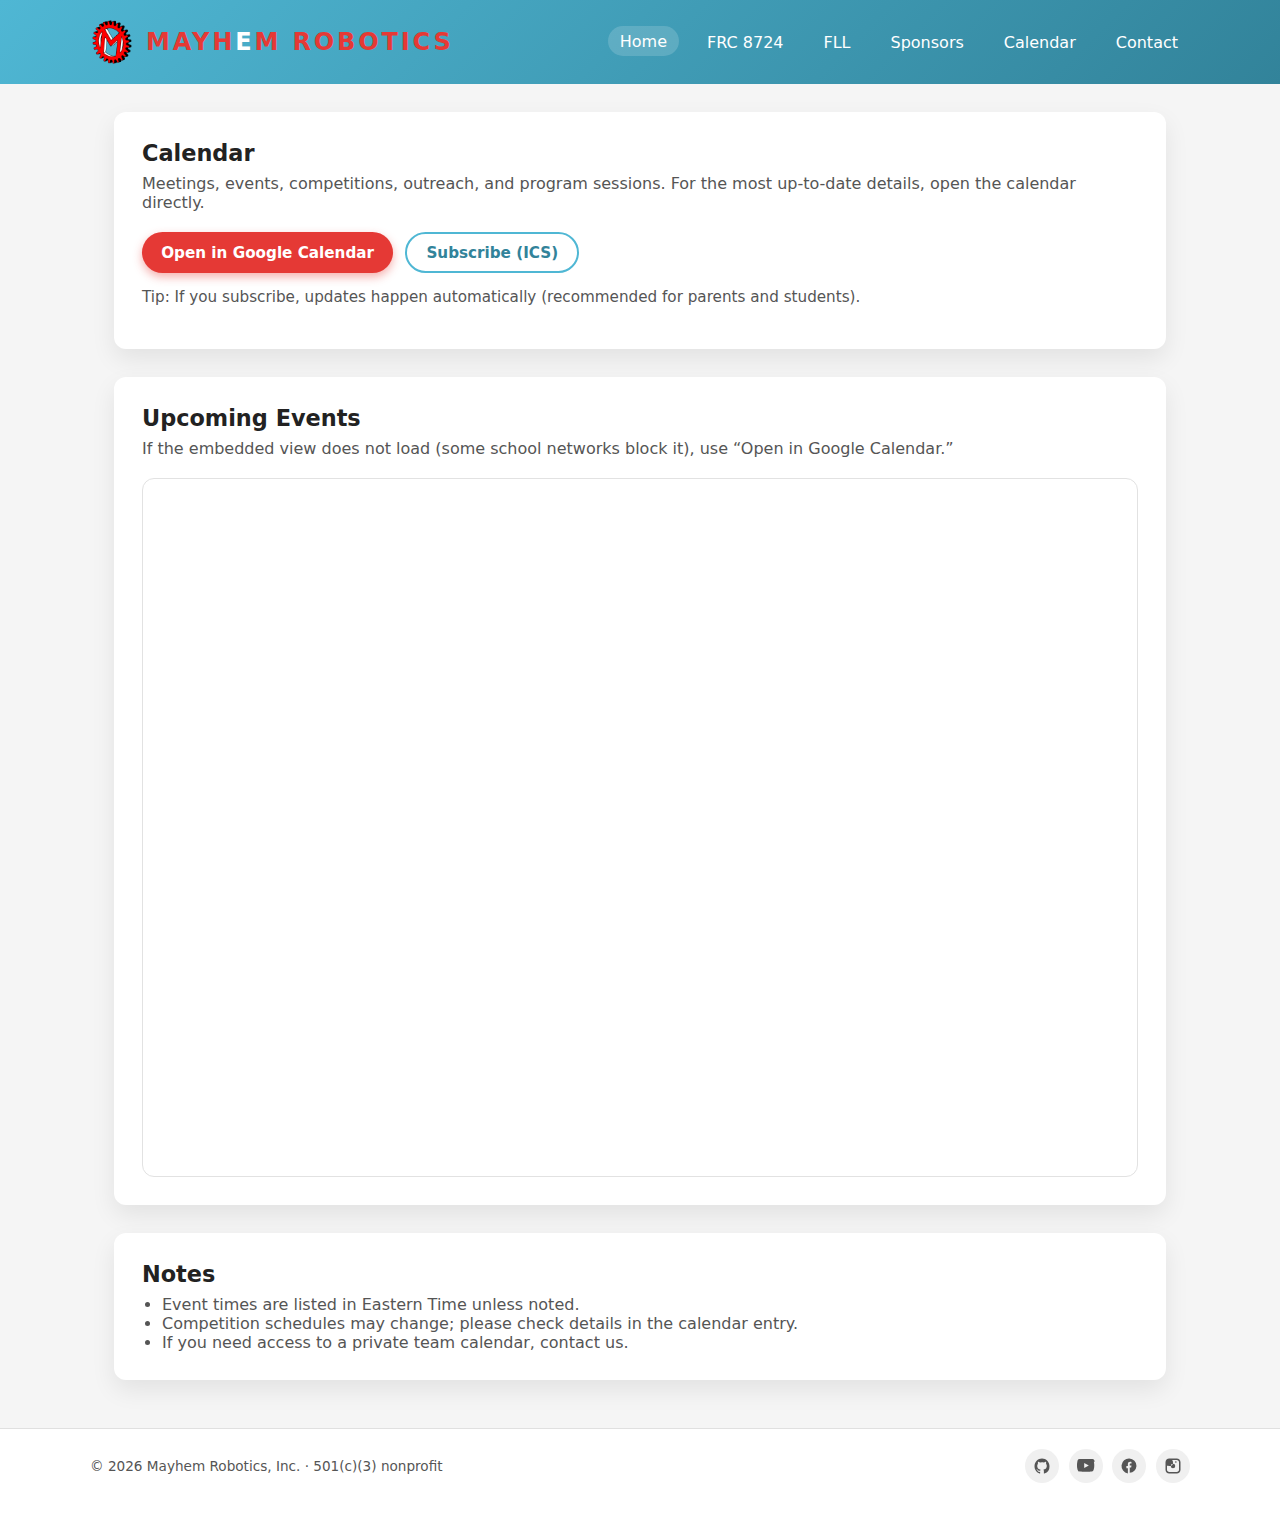
<file: calendar.html>
<!DOCTYPE html>
<html lang="en">

<head>
    <title>Team Calendar | Mayhem Robotics Events and Meetings</title>

    <meta name="description"
        content="View the Mayhem Robotics calendar for upcoming meetings, competitions, outreach events, and FIRST robotics activities in Bedford, New Hampshire." />

    <meta charset="UTF-8" />
    <title>Calendar – Mayhem Robotics</title>
    <meta name="viewport" content="width=device-width, initial-scale=1" />
    <meta name="description"
        content="Mayhem Robotics calendar: meetings, events, competitions, outreach, and programs." />
    <link rel="stylesheet" href="css/styles.css" />
</head>

<body>
    <header class="site-header">
        <div class="site-header-inner">
            <div class="brand">
                <a class="logo-swap" href="index.html" aria-label="Mayhem Robotics home">
                    <img src="images/mayhemlogo.png" alt="Mayhem Robotics logo" class="logo-img logo-default" />
                    <img src="images/jorge.png" alt="Jorge mascot" class="logo-img logo-hover" />
                </a>
                <div class="brand-title">MAYH<span>E</span>M ROBOTICS</div>
            </div>

            <nav class="nav">
                <a href="index.html" class="nav-active">Home</a>
                <a href="frc.html">FRC 8724</a>
                <a href="fll.html">FLL</a>
                <a href="sponsors.html">Sponsors</a>
                <a href="calendar.html">Calendar</a>
                <a href="contact.html">Contact</a>
            </nav>
        </div>
    </header>

    <main class="main">
        <section class="section">
            <h2 class="section-title">Calendar</h2>
            <p class="section-subtitle">
                Meetings, events, competitions, outreach, and program sessions. For the most up-to-date details, open
                the calendar directly.
            </p>

            <div class="button-row">
                <!-- Replace these with your real links (details below) -->
                <a class="btn btn-primary"
                    href="https://calendar.google.com/calendar/embed?src=c_bc7d1bbda88bd64946877419f7c3fa5eb56488a27f7e40bd1b0c15a26a3c3cfc%40group.calendar.google.com&ctz=America%2FNew_York"
                    target="_blank" rel="noopener">
                    Open in Google Calendar
                </a>
                <a class="btn btn-outline" href="#" target="_blank" rel="noopener">
                    Subscribe (ICS)
                </a>
            </div>

            <p style="margin-top: 0.9rem; color: var(--text-muted); font-size: 0.95rem;">
                Tip: If you subscribe, updates happen automatically (recommended for parents and students).
            </p>
        </section>

        <section class="section">
            <h3 class="section-title">Upcoming Events</h3>
            <p class="section-subtitle">
                If the embedded view does not load (some school networks block it), use “Open in Google Calendar.”
            </p>

            <!-- Responsive embed wrapper -->
            <div
                style="position: relative; width: 100%; padding-top: 70%; border-radius: 12px; overflow: hidden; border: 1px solid #e2e2e2;">
                <iframe title="Mayhem Robotics Calendar"
                    src="https://calendar.google.com/calendar/embed?src=c_bc7d1bbda88bd64946877419f7c3fa5eb56488a27f7e40bd1b0c15a26a3c3cfc%40group.calendar.google.com&ctz=America%2FNew_York&mode=AGENDA"
                    style="position: absolute; inset: 0; width: 100%; height: 100%; border: 0;" loading="lazy"
                    referrerpolicy="no-referrer-when-downgrade">
                </iframe>
            </div>
        </section>

        <section class="section">
            <h3 class="section-title">Notes</h3>
            <ul style="margin: 0; padding-left: 1.25rem; color: var(--text-muted);">
                <li>Event times are listed in Eastern Time unless noted.</li>
                <li>Competition schedules may change; please check details in the calendar entry.</li>
                <li>If you need access to a private team calendar, contact us.</li>
            </ul>
        </section>
    </main>

    <footer class="site-footer">
        <div class="site-footer-inner">
            <div>
                &copy; <span id="year"></span> Mayhem Robotics, Inc. · 501(c)(3) nonprofit
            </div>

            <div class="social-links">
                <a href="https://github.com/frc8724" target="_blank" rel="noopener"
                    aria-label="Mayhem Robotics on GitHub">
                    <!-- GitHub -->
                    <svg viewBox="0 0 24 24" aria-hidden="true">
                        <path
                            d="M12 2C6.48 2 2 6.58 2 12.26c0 4.53 2.87 8.38 6.84 9.73.5.1.68-.22.68-.48 0-.24-.01-.88-.01-1.72-2.78.62-3.37-1.36-3.37-1.36-.45-1.17-1.11-1.48-1.11-1.48-.91-.64.07-.63.07-.63 1 .07 1.53 1.05 1.53 1.05.9 1.56 2.36 1.11 2.94.85.09-.67.35-1.11.63-1.37-2.22-.26-4.56-1.14-4.56-5.06 0-1.12.39-2.04 1.03-2.76-.1-.26-.45-1.31.1-2.73 0 0 .84-.27 2.75 1.05a9.3 9.3 0 012.5-.35c.85 0 1.71.12 2.5.35 1.9-1.32 2.75-1.05 2.75-1.05.55 1.42.2 2.47.1 2.73.64.72 1.03 1.64 1.03 2.76 0 3.93-2.34 4.8-4.57 5.06.36.32.68.94.68 1.9 0 1.37-.01 2.47-.01 2.8 0 .27.18.59.69.48A10.02 10.02 0 0022 12.26C22 6.58 17.52 2 12 2z" />
                    </svg>
                </a>

                <a href="https://www.youtube.com/channel/UCydcZw_OjwCl5H2dDamZOfw" target="_blank" rel="noopener"
                    aria-label="Mayhem Robotics on YouTube">
                    <!-- YouTube -->
                    <svg viewBox="0 0 24 24" aria-hidden="true">
                        <path
                            d="M23.5 6.2s-.2-1.7-.9-2.4c-.8-.9-1.7-.9-2.1-1C17.6 2.5 12 2.5 12 2.5h0s-5.6 0-8.5.3c-.4.1-1.3.1-2.1 1C.7 4.5.5 6.2.5 6.2S0 8.2 0 10.3v1.4c0 2.1.5 4.1.5 4.1s.2 1.7.9 2.4c.8.9 1.9.9 2.4 1 1.7.2 7.2.3 7.2.3s5.6 0 8.5-.3c.4-.1 1.3-.1 2.1-1 .7-.7.9-2.4.9-2.4s.5-2 .5-4.1v-1.4c0-2.1-.5-4.1-.5-4.1zM9.6 14.8V7.9l6.2 3.5-6.2 3.4z" />
                    </svg>
                </a>

                <a href="https://www.facebook.com/FRC8724Mayhem" target="_blank" rel="noopener"
                    aria-label="Mayhem Robotics on Facebook">
                    <!-- Facebook -->
                    <svg viewBox="0 0 24 24" aria-hidden="true">
                        <path
                            d="M22 12a10 10 0 10-11.5 9.9v-7h-2v-2.9h2V9.4c0-2 1.2-3.1 3-3.1.9 0 1.8.2 1.8.2v2h-1c-1 0-1.3.6-1.3 1.2v1.5h2.3l-.4 2.9h-1.9v7A10 10 0 0022 12z" />
                    </svg>
                </a>

                <a href="https://instagram.com/8724_mayhem_robotics" target="_blank" rel="noopener"
                    aria-label="Mayhem Robotics on Instagram">
                    <!-- Instagram -->
                    <svg viewBox="0 0 24 24" aria-hidden="true">
                        <path
                            d="M7 2C4.2 2 2 4.2 2 7v10c0 2.8 2.2 5 5 5h10c2.8 0 5-2.2 5-5V7c0-2.8-2.2-5-5-5H7zm10 2c1.7 0 3 1.3 3 3v10c0 1.7-1.3 3-3 3H7c-1.7 0-3-1.3-3-3V7c0-1.7 1.3-3 3-3h10zm-5 3.3A4.7 4.7 0 107.3 12 4.7 4.7 0 0012 7.3zm0 7.7a3 3 0 113-3 3 3 0 01-3 3zm4.9-8.4a1.1 1.1 0 11-1.1-1.1 1.1 1.1 0 011.1 1.1z" />
                    </svg>
                </a>
            </div>
        </div>
    </footer>

    <script>
        document.getElementById('year').textContent = new Date().getFullYear();
    </script>
</body>

</html>
</file>
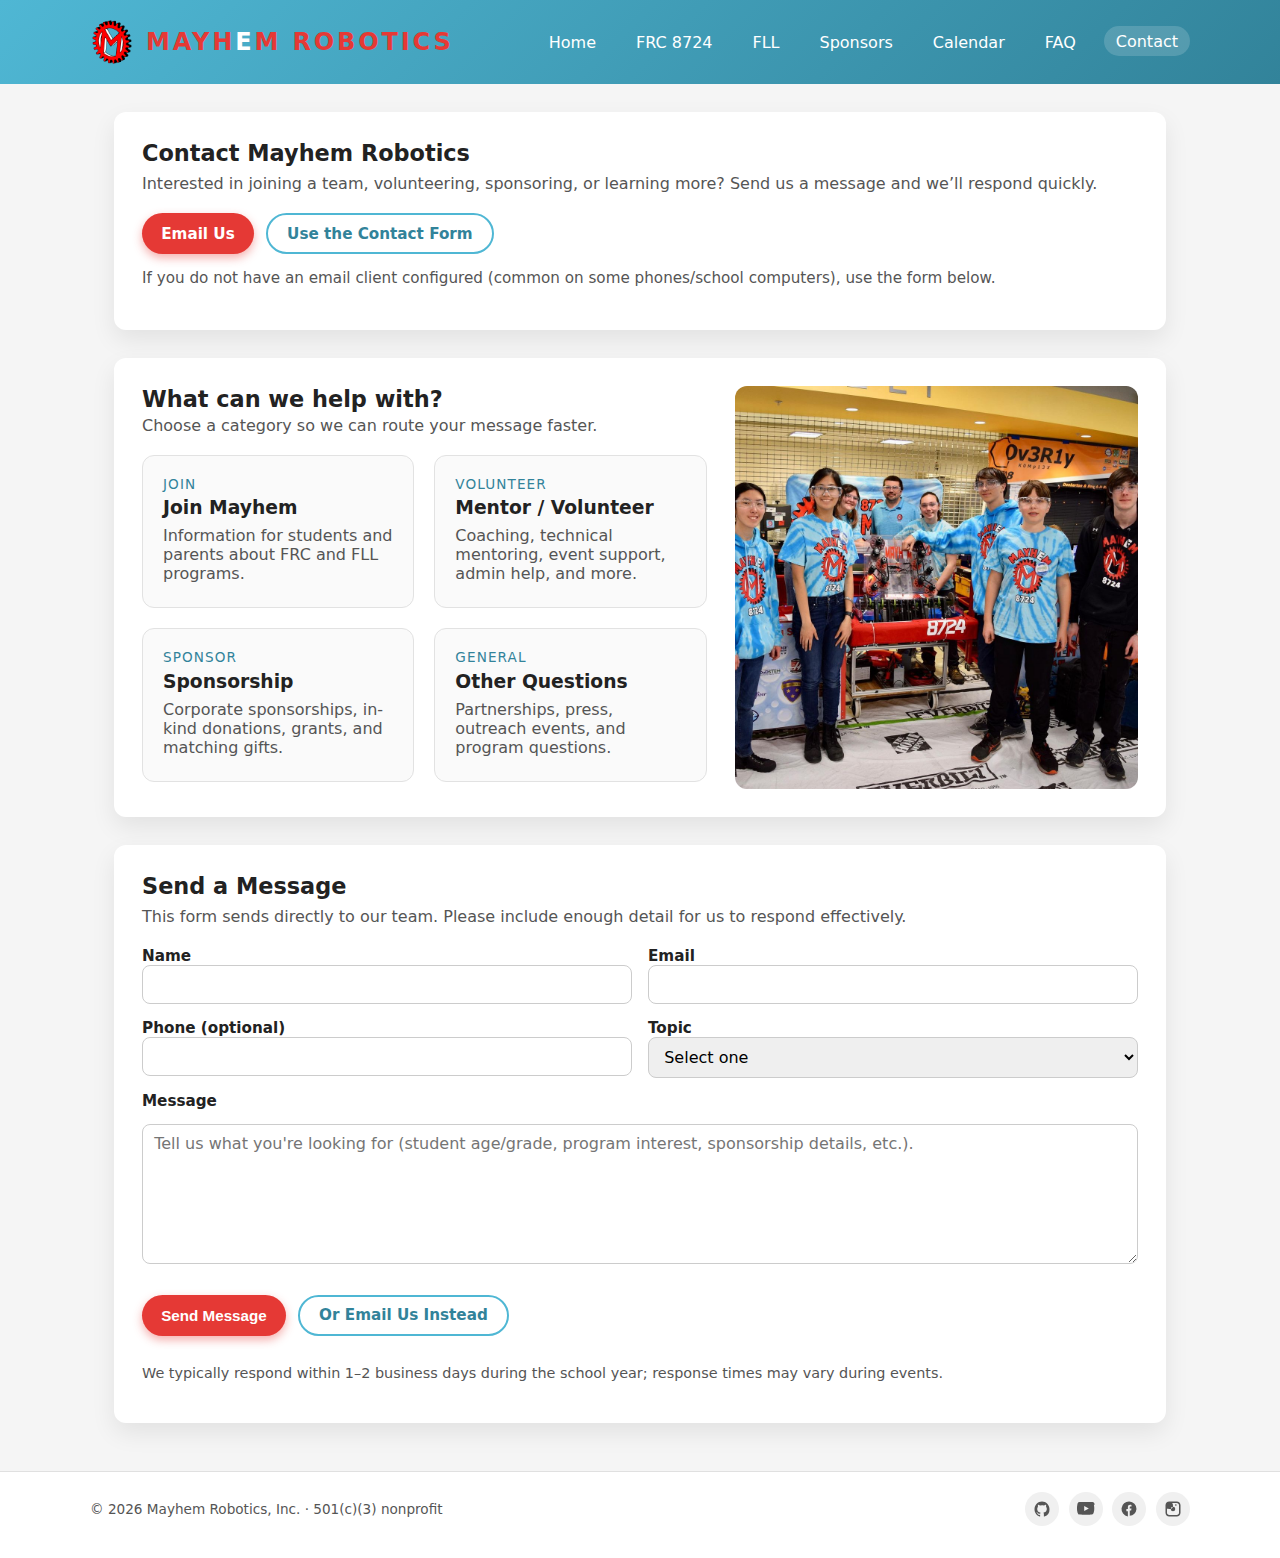
<file: contact.html>
<!DOCTYPE html>
<html lang="en">

<head>
    <title>Contact Mayhem Robotics | FIRST Teams in Bedford, NH</title>

    <meta name="description"
        content="Contact Mayhem Robotics to learn more about our FIRST Robotics Competition and FIRST LEGO League teams in Bedford, New Hampshire." />

    <meta charset="UTF-8" />
    <title>Contact – Mayhem Robotics</title>
    <meta name="viewport" content="width=device-width, initial-scale=1" />
    <meta name="description"
        content="Contact Mayhem Robotics. Join a team, ask about programs, volunteering, or sponsorship." />
    <link rel="stylesheet" href="css/styles.css" />
</head>

<body>
    <header class="site-header">
        <div class="site-header-inner">
            <div class="brand">
                <a class="logo-swap" href="index.html" aria-label="Mayhem Robotics home">
                    <img src="images/mayhemlogo.png" alt="Mayhem Robotics logo" class="logo-img logo-default" />
                    <img src="images/jorge.png" alt="Jorge mascot" class="logo-img logo-hover" />
                </a>
                <div class="brand-title">MAYH<span>E</span>M ROBOTICS</div>
            </div>

            <nav class="nav">
                <a href="index.html">Home</a>
                <a href="frc.html">FRC 8724</a>
                <a href="fll.html">FLL</a>
                <a href="sponsors.html">Sponsors</a>
                <a href="calendar.html">Calendar</a>
                <a href="faq.html">FAQ</a>
                <a href="contact.html" class="nav-active">Contact</a>
            </nav>
        </div>
    </header>

    <main class="main">
        <!-- Intro -->
        <section class="section">
            <h2 class="section-title">Contact Mayhem Robotics</h2>
            <p class="section-subtitle">
                Interested in joining a team, volunteering, sponsoring, or learning more? Send us a message and we’ll
                respond quickly.
            </p>

            <div class="button-row">
                <a class="btn btn-primary" href="mailto:joinmayhem@mayhemrobotics.org?subject=Mayhem%20Robotics%20Inquiry&body=Hello%20Mayhem%20Robotics%20Team%2C%0D%0A%0D%0A
I%20have%20a%20question%20about%20Mayhem%20Robotics.%0D%0A%0D%0A
Name%3A%0D%0A
Phone%3A%0D%0A
Best%20way%20to%20reach%20me%3A%0D%0A%0D%0A
Thank%20you%2C">
                    Email Us
                </a>
                <a class="btn btn-outline" href="#form">Use the Contact Form</a>
            </div>

            <p style="margin-top: 0.9rem; color: var(--text-muted); font-size: 0.95rem;">
                If you do not have an email client configured (common on some phones/school computers), use the form
                below.
            </p>
        </section>

        <!-- Contact info / quick links -->
        <section class="section two-column">
            <div>
                <h3 class="section-title" style="margin-bottom: 0.25rem;">What can we help with?</h3>
                <p class="section-subtitle">Choose a category so we can route your message faster.</p>

                <div class="program-grid" style="grid-template-columns: repeat(2, minmax(0, 1fr));">
                    <article class="program-card">
                        <div class="program-meta">Join</div>
                        <h3>Join Mayhem</h3>
                        <p>Information for students and parents about FRC and FLL programs.</p>
                    </article>

                    <article class="program-card">
                        <div class="program-meta">Volunteer</div>
                        <h3>Mentor / Volunteer</h3>
                        <p>Coaching, technical mentoring, event support, admin help, and more.</p>
                    </article>

                    <article class="program-card">
                        <div class="program-meta">Sponsor</div>
                        <h3>Sponsorship</h3>
                        <p>Corporate sponsorships, in-kind donations, grants, and matching gifts.</p>
                    </article>

                    <article class="program-card">
                        <div class="program-meta">General</div>
                        <h3>Other Questions</h3>
                        <p>Partnerships, press, outreach events, and program questions.</p>
                    </article>
                </div>
            </div>

            <div class="image-panel">
                <!-- Replace with your own photo (team, robot, or workshop) -->
                <img src="images/granitestate.jpg" alt="Mayhem Robotics students and robot" />
            </div>
        </section>

        <!-- The form -->
        <section class="section" id="form">
            <h3 class="section-title">Send a Message</h3>
            <p class="section-subtitle">
                This form sends directly to our team. Please include enough detail for us to respond effectively.
            </p>

            <!-- FORM OPTIONS:
           A) Formspree (recommended): replace action URL below
           B) Google Form embed (alternative): tell me if you want that instead
      -->

            <form action="https://formspree.io/f/mykypror" method="POST">
                <!-- Helps Formspree route replies correctly -->
                <input type="hidden" name="_subject" value="Mayhem Robotics Website Inquiry" />

                <div class="two-column" style="grid-template-columns: minmax(0, 1fr) minmax(0, 1fr); gap: 1rem;">
                    <div>
                        <label for="name">Name</label>
                        <input id="name" name="name" type="text" autocomplete="name" required />
                    </div>

                    <div>
                        <label for="email">Email</label>
                        <input id="email" name="email" type="email" autocomplete="email" required />
                    </div>
                </div>

                <div class="two-column" style="grid-template-columns: minmax(0, 1fr) minmax(0, 1fr); gap: 1rem;">
                    <div>
                        <label for="phone">Phone (optional)</label>
                        <input id="phone" name="phone" type="text" autocomplete="tel" />
                    </div>

                    <div>
                        <label for="topic">Topic</label>
                        <select id="topic" name="topic" required
                            style="width:100%; padding:0.55rem 0.7rem; border-radius:8px; border:1px solid #ccc; font:inherit;">
                            <option value="" selected disabled>Select one</option>
                            <option value="Join Mayhem">Join Mayhem</option>
                            <option value="Mentor / Volunteer">Mentor / Volunteer</option>
                            <option value="Sponsorship">Sponsorship</option>
                            <option value="General Question">General Question</option>
                        </select>
                    </div>
                </div>

                <label for="message">Message</label>
                <textarea id="message" name="message" required
                    placeholder="Tell us what you're looking for (student age/grade, program interest, sponsorship details, etc.)."></textarea>

                <!-- Simple anti-bot honeypot (bots fill it; humans don't) -->
                <input type="text" name="_gotcha" style="display:none" tabindex="-1" autocomplete="off" />

                <div class="button-row">
                    <button class="btn btn-primary" type="submit">Send Message</button>
                    <a class="btn btn-outline" href="mailto:joinmayhem@mayhemrobotics.org?subject=Mayhem%20Robotics%20Website%20Contact&body=Hello%20Mayhem%20Robotics%20Team%2C%0D%0A%0D%0A
I%20am%20reaching%20out%20from%20the%20website.%0D%0A%0D%0A
Name%3A%0D%0A
Phone%3A%0D%0A
Topic%3A%0D%0A%0D%0A
Message%3A%0D%0A">
                        Or Email Us Instead
                    </a>
                </div>

                <p style="margin-top: 0.9rem; color: var(--text-muted); font-size: 0.9rem;">
                    We typically respond within 1–2 business days during the school year; response times may vary during
                    events.
                </p>
            </form>
        </section>
    </main>

    <footer class="site-footer">
        <div class="site-footer-inner">
            <div>
                &copy; <span id="year"></span> Mayhem Robotics, Inc. · 501(c)(3) nonprofit
            </div>

            <div class="social-links">
                <a href="https://github.com/frc8724" target="_blank" rel="noopener"
                    aria-label="Mayhem Robotics on GitHub">
                    <!-- GitHub -->
                    <svg viewBox="0 0 24 24" aria-hidden="true">
                        <path
                            d="M12 2C6.48 2 2 6.58 2 12.26c0 4.53 2.87 8.38 6.84 9.73.5.1.68-.22.68-.48 0-.24-.01-.88-.01-1.72-2.78.62-3.37-1.36-3.37-1.36-.45-1.17-1.11-1.48-1.11-1.48-.91-.64.07-.63.07-.63 1 .07 1.53 1.05 1.53 1.05.9 1.56 2.36 1.11 2.94.85.09-.67.35-1.11.63-1.37-2.22-.26-4.56-1.14-4.56-5.06 0-1.12.39-2.04 1.03-2.76-.1-.26-.45-1.31.1-2.73 0 0 .84-.27 2.75 1.05a9.3 9.3 0 012.5-.35c.85 0 1.71.12 2.5.35 1.9-1.32 2.75-1.05 2.75-1.05.55 1.42.2 2.47.1 2.73.64.72 1.03 1.64 1.03 2.76 0 3.93-2.34 4.8-4.57 5.06.36.32.68.94.68 1.9 0 1.37-.01 2.47-.01 2.8 0 .27.18.59.69.48A10.02 10.02 0 0022 12.26C22 6.58 17.52 2 12 2z" />
                    </svg>
                </a>

                <a href="https://www.youtube.com/channel/UCydcZw_OjwCl5H2dDamZOfw" target="_blank" rel="noopener"
                    aria-label="Mayhem Robotics on YouTube">
                    <!-- YouTube -->
                    <svg viewBox="0 0 24 24" aria-hidden="true">
                        <path
                            d="M23.5 6.2s-.2-1.7-.9-2.4c-.8-.9-1.7-.9-2.1-1C17.6 2.5 12 2.5 12 2.5h0s-5.6 0-8.5.3c-.4.1-1.3.1-2.1 1C.7 4.5.5 6.2.5 6.2S0 8.2 0 10.3v1.4c0 2.1.5 4.1.5 4.1s.2 1.7.9 2.4c.8.9 1.9.9 2.4 1 1.7.2 7.2.3 7.2.3s5.6 0 8.5-.3c.4-.1 1.3-.1 2.1-1 .7-.7.9-2.4.9-2.4s.5-2 .5-4.1v-1.4c0-2.1-.5-4.1-.5-4.1zM9.6 14.8V7.9l6.2 3.5-6.2 3.4z" />
                    </svg>
                </a>

                <a href="https://www.facebook.com/FRC8724Mayhem" target="_blank" rel="noopener"
                    aria-label="Mayhem Robotics on Facebook">
                    <!-- Facebook -->
                    <svg viewBox="0 0 24 24" aria-hidden="true">
                        <path
                            d="M22 12a10 10 0 10-11.5 9.9v-7h-2v-2.9h2V9.4c0-2 1.2-3.1 3-3.1.9 0 1.8.2 1.8.2v2h-1c-1 0-1.3.6-1.3 1.2v1.5h2.3l-.4 2.9h-1.9v7A10 10 0 0022 12z" />
                    </svg>
                </a>

                <a href="https://instagram.com/8724_mayhem_robotics" target="_blank" rel="noopener"
                    aria-label="Mayhem Robotics on Instagram">
                    <!-- Instagram -->
                    <svg viewBox="0 0 24 24" aria-hidden="true">
                        <path
                            d="M7 2C4.2 2 2 4.2 2 7v10c0 2.8 2.2 5 5 5h10c2.8 0 5-2.2 5-5V7c0-2.8-2.2-5-5-5H7zm10 2c1.7 0 3 1.3 3 3v10c0 1.7-1.3 3-3 3H7c-1.7 0-3-1.3-3-3V7c0-1.7 1.3-3 3-3h10zm-5 3.3A4.7 4.7 0 107.3 12 4.7 4.7 0 0012 7.3zm0 7.7a3 3 0 113-3 3 3 0 01-3 3zm4.9-8.4a1.1 1.1 0 11-1.1-1.1 1.1 1.1 0 011.1 1.1z" />
                    </svg>
                </a>
            </div>
        </div>
    </footer>

    <script>
        document.getElementById('year').textContent = new Date().getFullYear();
    </script>
</body>

</html>
</file>
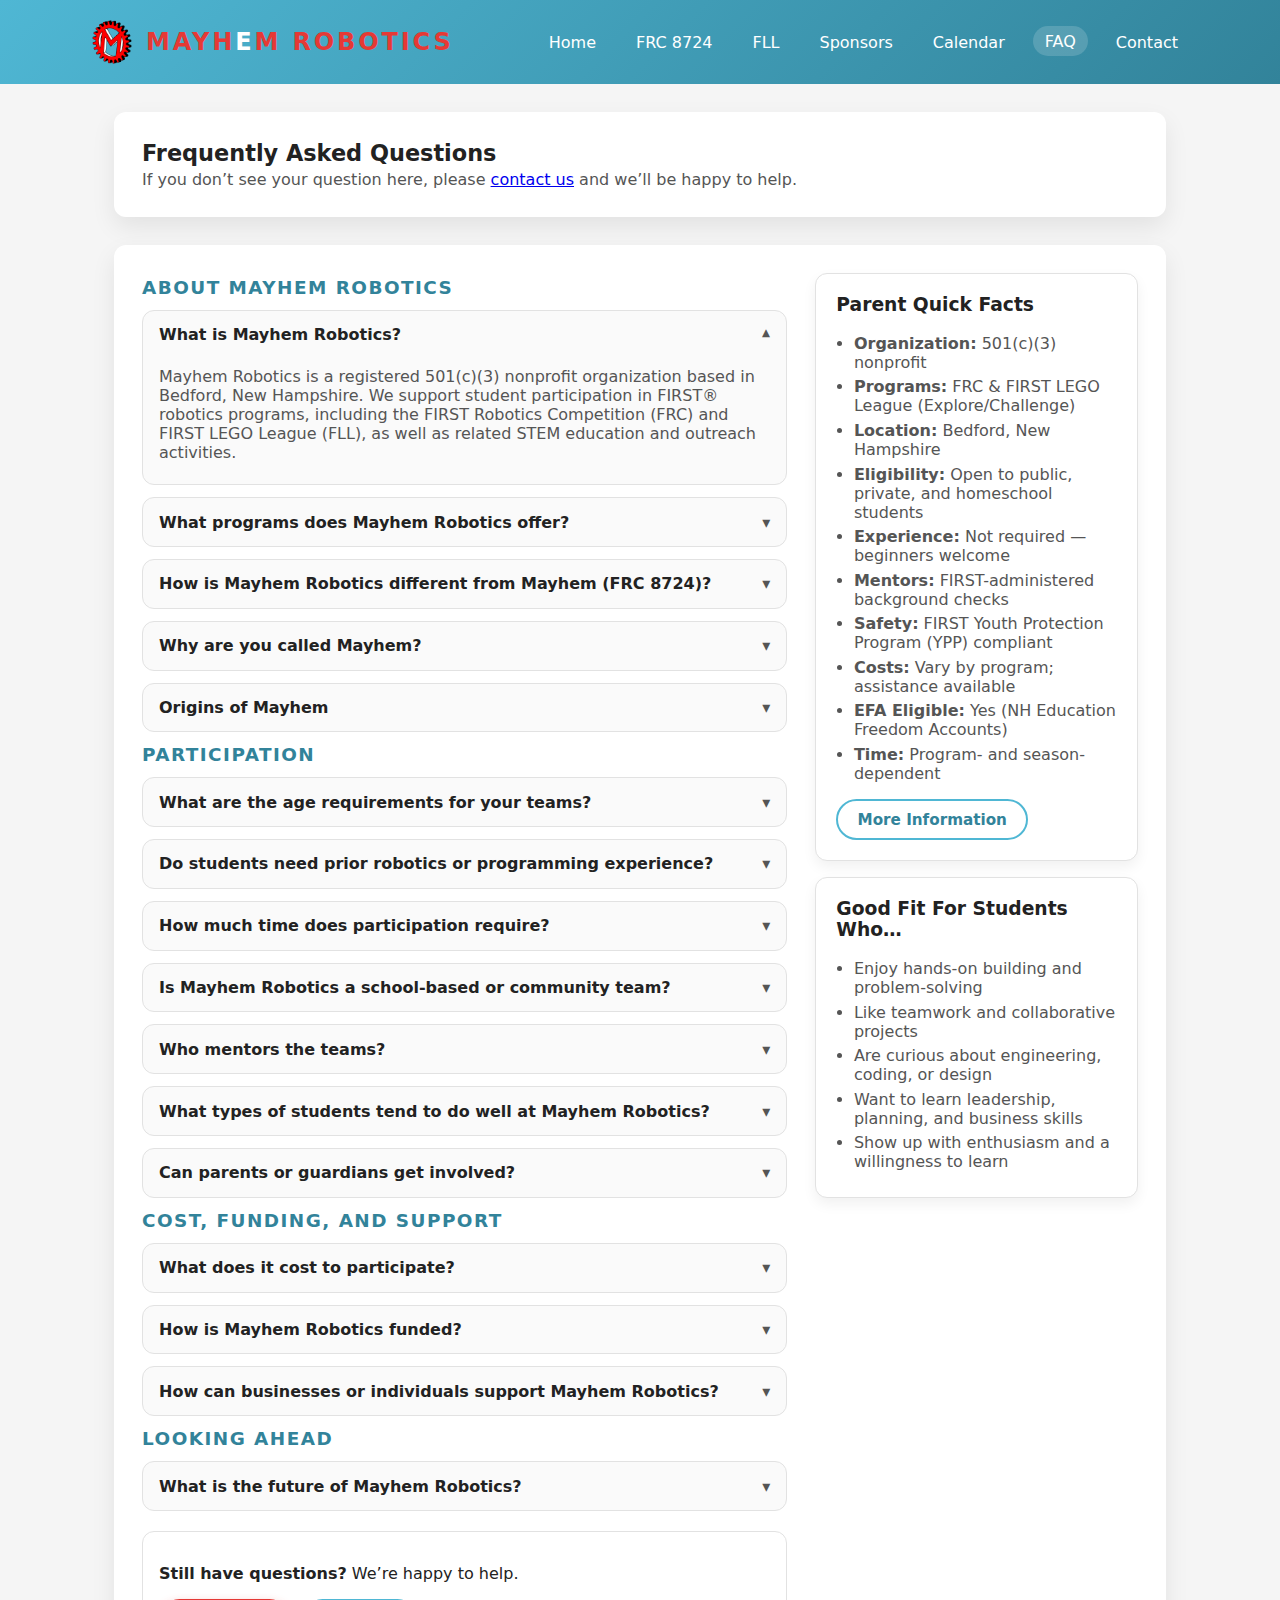
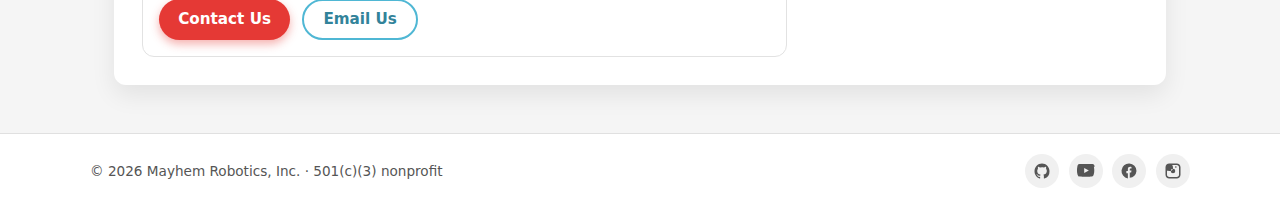
<file: faq.html>
<!DOCTYPE html>
<html lang="en">

<head>
    <meta charset="UTF-8" />
    <title>FAQ | Mayhem Robotics in Bedford, NH</title>
    <meta name="viewport" content="width=device-width, initial-scale=1" />
    <meta name="description"
        content="Frequently asked questions about Mayhem Robotics, a 501(c)(3) nonprofit in Bedford, New Hampshire supporting FIRST Robotics Competition (FRC 8724) and FIRST LEGO League (FLL) teams." />
    <link rel="stylesheet" href="css/styles.css" />
</head>

<body>
    <header class="site-header">
        <div class="site-header-inner">
            <div class="brand">
                <a class="logo-swap" href="index.html" aria-label="Mayhem Robotics home">
                    <img src="images/mayhemlogo.png" alt="Mayhem Robotics logo" class="logo-img logo-default" />
                    <img src="images/jorge.png" alt="Jorge mascot" class="logo-img logo-hover" />
                </a>
                <div class="brand-title">MAYH<span>E</span>M ROBOTICS</div>
            </div>

            <nav class="nav">
                <a href="index.html">Home</a>
                <a href="frc.html">FRC 8724</a>
                <a href="fll.html">FLL</a>
                <a href="sponsors.html">Sponsors</a>
                <a href="calendar.html">Calendar</a>
                <a href="faq.html" class="nav-active">FAQ</a>
                <a href="contact.html">Contact</a>
            </nav>
        </div>
    </header>

    <main class="main">
        <section class="section">
            <h1 class="section-title" style="margin-bottom: 0.25rem;">Frequently Asked Questions</h1>
            <p class="section-subtitle" style="margin-bottom: 0;">
                If you don’t see your question here, please <a href="contact.html">contact us</a> and we’ll be happy to
                help.
            </p>
        </section>

        <!-- FAQ + Sidebar Layout -->
        <section class="section">
            <div class="faq-layout">
                <!-- Main FAQ Column -->
                <div class="faq-main">
                    <h2 class="faq-heading">About Mayhem Robotics</h2>

                    <details class="faq-item" open>
                        <summary>What is Mayhem Robotics?</summary>
                        <div class="faq-answer">
                            <p>
                                Mayhem Robotics is a registered 501(c)(3) nonprofit organization based in Bedford, New
                                Hampshire. We support
                                student participation in FIRST&reg; robotics programs, including the FIRST Robotics
                                Competition (FRC) and
                                FIRST LEGO League (FLL), as well as related STEM education and outreach activities.
                            </p>
                        </div>
                    </details>

                    <details class="faq-item">
                        <summary>What programs does Mayhem Robotics offer?</summary>
                        <div class="faq-answer">
                            <p>
                                Mayhem Robotics operates programs aligned with FIRST&reg; initiatives, including the
                                FIRST Robotics Competition (FRC)
                                for high school students and FIRST LEGO League (Explore and Challenge) for elementary
                                and middle school students.
                                We also support outreach activities, workshops, and STEM learning opportunities
                                connected to these programs.
                            </p>
                        </div>
                    </details>

                    <details class="faq-item">
                        <summary>How is Mayhem Robotics different from Mayhem (FRC 8724)?</summary>
                        <div class="faq-answer">
                            <p>
                                Mayhem (FRC 8724) is our high school FIRST Robotics Competition team. Mayhem Robotics is
                                the nonprofit organization
                                that operates and funds all of our programs, including FRC, FIRST LEGO League teams,
                                outreach efforts, and associated
                                STEM classes.
                            </p>
                        </div>
                    </details>

                    <details class="faq-item">
                        <summary>Why are you called Mayhem?</summary>
                        <div class="faq-answer">
                            <p>
                                When forming a new team in 2021, students were given the option to choose a new name.
                                They unanimously chose to retain
                                the name and colors of their previous team. To differentiate the new organization, the
                                name was shortened to simply
                                <strong>Mayhem</strong>, without the original acronym.
                            </p>
                            <p>
                                We still proudly wear teal tie-dye as a nod to our roots and the students who came
                                before us.
                            </p>
                        </div>
                    </details>

                    <details class="faq-item">
                        <summary>Origins of Mayhem</summary>
                        <div class="faq-answer">
                            <p>
                                Mayhem (FRC 8724) was founded in the fall of 2021. Many of the founding students
                                previously participated on another
                                FIRST Robotics team that did not continue after the pandemic. With the support of
                                parents, mentors, and FIRST New Hampshire
                                senior mentors, the students formed a new community-based team.
                            </p>
                            <p>
                                The team began with limited funding and inherited equipment, relying heavily on
                                volunteer support and community sponsorship.
                                Mayhem Robotics was subsequently formed as a nonprofit to ensure long-term
                                sustainability and growth.
                            </p>
                        </div>
                    </details>

                    <h2 class="faq-heading">Participation</h2>

                    <details class="faq-item">
                        <summary>What are the age requirements for your teams?</summary>
                        <div class="faq-answer">
                            <p>
                                Age requirements vary by program and are outlined on the individual program pages (FRC
                                8724 and FLL).
                                In some cases, we may allow flexibility for mature students, siblings, or children of
                                active mentors.
                            </p>
                            <p>
                                Our <strong>Junior Mayhem</strong> program allows select students ages 12–13 to
                                participate in FRC activities on a trial basis.
                                Junior participants do not use heavy tools but may participate in most educational
                                activities at a reduced cost.
                            </p>
                            <p>
                                For questions about fit, please <a href="contact.html">contact us</a>.
                            </p>
                        </div>
                    </details>

                    <details class="faq-item">
                        <summary>Do students need prior robotics or programming experience?</summary>
                        <div class="faq-answer">
                            <p>
                                No prior robotics, programming, or engineering experience is required. Students learn
                                through hands-on projects, mentorship,
                                and collaboration with peers. Curiosity, a willingness to learn, and a positive attitude
                                are far more important than previous experience.
                            </p>
                        </div>
                    </details>

                    <details class="faq-item">
                        <summary>How much time does participation require?</summary>
                        <div class="faq-answer">
                            <p>
                                Time commitment varies by program and season.
                            </p>
                            <ul>
                                <li><strong>FIRST LEGO League (FLL):</strong> typically meets once or twice per week
                                    during the season, with occasional weekend events.</li>
                                <li><strong>FIRST Robotics Competition (FRC):</strong> requires a larger commitment,
                                    especially during the build season, with multiple meetings per week and several
                                    competition weekends.</li>
                            </ul>
                            <p>
                                Specific schedules are shared before each season so families can plan accordingly.
                            </p>
                        </div>
                    </details>

                    <details class="faq-item">
                        <summary>Is Mayhem Robotics a school-based or community team?</summary>
                        <div class="faq-answer">
                            <p>
                                Mayhem Robotics is a community-based organization. Our programs are open to students
                                from public schools, private schools,
                                homeschools, and other educational backgrounds within our region.
                            </p>
                        </div>
                    </details>

                    <details class="faq-item">
                        <summary>Who mentors the teams?</summary>
                        <div class="faq-answer">
                            <p>
                                Our teams are supported by adult mentors with backgrounds in engineering, software
                                development, education, manufacturing,
                                and business. All mentors are required to complete background checks administered
                                through FIRST and adhere to FIRST Youth Protection
                                Program (YPP) policies.
                            </p>
                            <p>
                                Student safety, inclusion, and professionalism are foundational to our program.
                            </p>
                        </div>
                    </details>

                    <details class="faq-item">
                        <summary>What types of students tend to do well at Mayhem Robotics?</summary>
                        <div class="faq-answer">
                            <p>
                                Students who thrive in our programs are typically enthusiastic about learning and enjoy
                                problem-solving, teamwork, and hands-on projects.
                                Many successful students are drawn to areas such as robotics, mechanical engineering,
                                software development, electronics, and business or
                                project management.
                            </p>
                            <p>
                                Students do not need to know exactly what they want to pursue — curiosity and engagement
                                are what matter most.
                            </p>
                        </div>
                    </details>

                    <details class="faq-item">
                        <summary>Can parents or guardians get involved?</summary>
                        <div class="faq-answer">
                            <p>
                                Yes. Parent involvement is welcome and encouraged. There are many ways to help,
                                including event support, logistics, fundraising,
                                administration, and mentoring. No technical background is required for many roles.
                            </p>
                        </div>
                    </details>

                    <h2 class="faq-heading">Cost, Funding, and Support</h2>

                    <details class="faq-item">
                        <summary>What does it cost to participate?</summary>
                        <div class="faq-answer">
                            <p>
                                Program costs vary by season and program. We strive to keep participation affordable and
                                accessible.
                            </p>
                            <ul>
                                <li>Mayhem Robotics is eligible for New Hampshire Education Freedom Account (EFA)
                                    payments.</li>
                                <li>Financial assistance is available when needed.</li>
                                <li>No student will be turned away due to inability to pay.</li>
                            </ul>
                            <p>
                                Please <a href="contact.html">contact us</a> for current program pricing and options.
                            </p>
                        </div>
                    </details>

                    <details class="faq-item">
                        <summary>How is Mayhem Robotics funded?</summary>
                        <div class="faq-answer">
                            <p>
                                Mayhem Robotics is funded through a combination of corporate and community sponsorships,
                                donations, and modest student participation fees.
                                We are a registered 501(c)(3) nonprofit, and donations may be tax-deductible. Tax
                                documentation is available upon request.
                            </p>
                        </div>
                    </details>

                    <details class="faq-item">
                        <summary>How can businesses or individuals support Mayhem Robotics?</summary>
                        <div class="faq-answer">
                            <p>
                                Community support plays a vital role in our success. Businesses and individuals can
                                support Mayhem Robotics through sponsorships, donations,
                                and in-kind contributions. Sponsors help fund equipment, competition fees, outreach
                                efforts, and student scholarships.
                            </p>
                            <p>
                                Please visit our <a href="sponsors.html">Sponsors</a> page or <a
                                    href="contact.html">contact us</a> to start a conversation.
                            </p>
                        </div>
                    </details>

                    <h2 class="faq-heading">Looking Ahead</h2>

                    <details class="faq-item">
                        <summary>What is the future of Mayhem Robotics?</summary>
                        <div class="faq-answer">
                            <p>
                                Mayhem Robotics aims to be more than a collection of robotics teams. Our long-term
                                vision includes developing project-based STEM curricula,
                                expanding FIRST-aligned programs, offering summer camps, and providing school-year
                                learning opportunities for students across New Hampshire.
                            </p>
                            <p>
                                Our goal is to create sustainable, high-quality educational experiences that serve
                                students from diverse educational backgrounds.
                            </p>
                        </div>
                    </details>

                    <div class="faq-cta">
                        <p><strong>Still have questions?</strong> We’re happy to help.</p>
                        <div class="button-row" style="margin-top: 0.5rem;">
                            <a class="btn btn-primary" href="contact.html">Contact Us</a>
                            <a class="btn btn-outline"
                                href="mailto:joinmayhem@mayhemrobotics.org?subject=Mayhem%20Robotics%20Question%20from%20FAQ%20Page">
                                Email Us
                            </a>
                        </div>
                    </div>
                </div>

                <!-- Sidebar -->
                <aside class="faq-sidebar">
                    <div class="faq-card">
                        <h3 style="margin-top: 0;">Parent Quick Facts</h3>
                        <ul class="facts-list">
                            <li><strong>Organization:</strong> 501(c)(3) nonprofit</li>
                            <li><strong>Programs:</strong> FRC &amp; FIRST LEGO League (Explore/Challenge)</li>
                            <li><strong>Location:</strong> Bedford, New Hampshire</li>
                            <li><strong>Eligibility:</strong> Open to public, private, and homeschool students</li>
                            <li><strong>Experience:</strong> Not required — beginners welcome</li>
                            <li><strong>Mentors:</strong> FIRST-administered background checks</li>
                            <li><strong>Safety:</strong> FIRST Youth Protection Program (YPP) compliant</li>
                            <li><strong>Costs:</strong> Vary by program; assistance available</li>
                            <li><strong>EFA Eligible:</strong> Yes (NH Education Freedom Accounts)</li>
                            <li><strong>Time:</strong> Program- and season-dependent</li>
                        </ul>
                        <div class="button-row" style="margin-top: 1rem;">
                            <a class="btn btn-outline" href="contact.html">More Information</a>
                        </div>
                    </div>

                    <div class="faq-card">
                        <h3 style="margin-top: 0;">Good Fit For Students Who…</h3>
                        <ul class="facts-list">
                            <li>Enjoy hands-on building and problem-solving</li>
                            <li>Like teamwork and collaborative projects</li>
                            <li>Are curious about engineering, coding, or design</li>
                            <li>Want to learn leadership, planning, and business skills</li>
                            <li>Show up with enthusiasm and a willingness to learn</li>
                        </ul>
                    </div>
                </aside>
            </div>
        </section>
    </main>

    <footer class="site-footer">
        <div class="site-footer-inner">
            <div>
                &copy; <span id="year"></span> Mayhem Robotics, Inc. · 501(c)(3) nonprofit
            </div>

            <div class="social-links">
                <a href="https://github.com/frc8724" target="_blank" rel="noopener"
                    aria-label="Mayhem Robotics on GitHub">
                    <svg viewBox="0 0 24 24" aria-hidden="true">
                        <path
                            d="M12 2C6.48 2 2 6.58 2 12.26c0 4.53 2.87 8.38 6.84 9.73.5.1.68-.22.68-.48 0-.24-.01-.88-.01-1.72-2.78.62-3.37-1.36-3.37-1.36-.45-1.17-1.11-1.48-1.11-1.48-.91-.64.07-.63.07-.63 1 .07 1.53 1.05 1.53 1.05.9 1.56 2.36 1.11 2.94.85.09-.67.35-1.11.63-1.37-2.22-.26-4.56-1.14-4.56-5.06 0-1.12.39-2.04 1.03-2.76-.1-.26-.45-1.31.1-2.73 0 0 .84-.27 2.75 1.05a9.3 9.3 0 012.5-.35c.85 0 1.71.12 2.5.35 1.9-1.32 2.75-1.05 2.75-1.05.55 1.42.2 2.47.1 2.73.64.72 1.03 1.64 1.03 2.76 0 3.93-2.34 4.8-4.57 5.06.36.32.68.94.68 1.9 0 1.37-.01 2.47-.01 2.8 0 .27.18.59.69.48A10.02 10.02 0 0022 12.26C22 6.58 17.52 2 12 2z" />
                    </svg>
                </a>

                <a href="https://www.youtube.com/channel/UCydcZw_OjwCl5H2dDamZOfw" target="_blank" rel="noopener"
                    aria-label="Mayhem Robotics on YouTube">
                    <svg viewBox="0 0 24 24" aria-hidden="true">
                        <path
                            d="M23.5 6.2s-.2-1.7-.9-2.4c-.8-.9-1.7-.9-2.1-1C17.6 2.5 12 2.5 12 2.5h0s-5.6 0-8.5.3c-.4.1-1.3.1-2.1 1C.7 4.5.5 6.2.5 6.2S0 8.2 0 10.3v1.4c0 2.1.5 4.1.5 4.1s.2 1.7.9 2.4c.8.9 1.9.9 2.4 1 1.7.2 7.2.3 7.2.3s5.6 0 8.5-.3c.4-.1 1.3-.1 2.1-1 .7-.7.9-2.4.9-2.4s.5-2 .5-4.1v-1.4c0-2.1-.5-4.1-.5-4.1zM9.6 14.8V7.9l6.2 3.5-6.2 3.4z" />
                    </svg>
                </a>

                <a href="https://www.facebook.com/FRC8724Mayhem" target="_blank" rel="noopener"
                    aria-label="Mayhem Robotics on Facebook">
                    <svg viewBox="0 0 24 24" aria-hidden="true">
                        <path
                            d="M22 12a10 10 0 10-11.5 9.9v-7h-2v-2.9h2V9.4c0-2 1.2-3.1 3-3.1.9 0 1.8.2 1.8.2v2h-1c-1 0-1.3.6-1.3 1.2v1.5h2.3l-.4 2.9h-1.9v7A10 10 0 0022 12z" />
                    </svg>
                </a>

                <a href="https://instagram.com/8724_mayhem_robotics" target="_blank" rel="noopener"
                    aria-label="Mayhem Robotics on Instagram">
                    <svg viewBox="0 0 24 24" aria-hidden="true">
                        <path
                            d="M7 2C4.2 2 2 4.2 2 7v10c0 2.8 2.2 5 5 5h10c2.8 0 5-2.2 5-5V7c0-2.8-2.2-5-5-5H7zm10 2c1.7 0 3 1.3 3 3v10c0 1.7-1.3 3-3 3H7c-1.7 0-3-1.3-3-3V7c0-1.7 1.3-3 3-3h10zm-5 3.3A4.7 4.7 0 107.3 12 4.7 4.7 0 0012 7.3zm0 7.7a3 3 0 113-3 3 3 0 01-3 3zm4.9-8.4a1.1 1.1 0 11-1.1-1.1 1.1 1.1 0 011.1 1.1z" />
                    </svg>
                </a>
            </div>
        </div>
    </footer>

    <script>
        document.getElementById('year').textContent = new Date().getFullYear();
    </script>
</body>

</html>
</file>
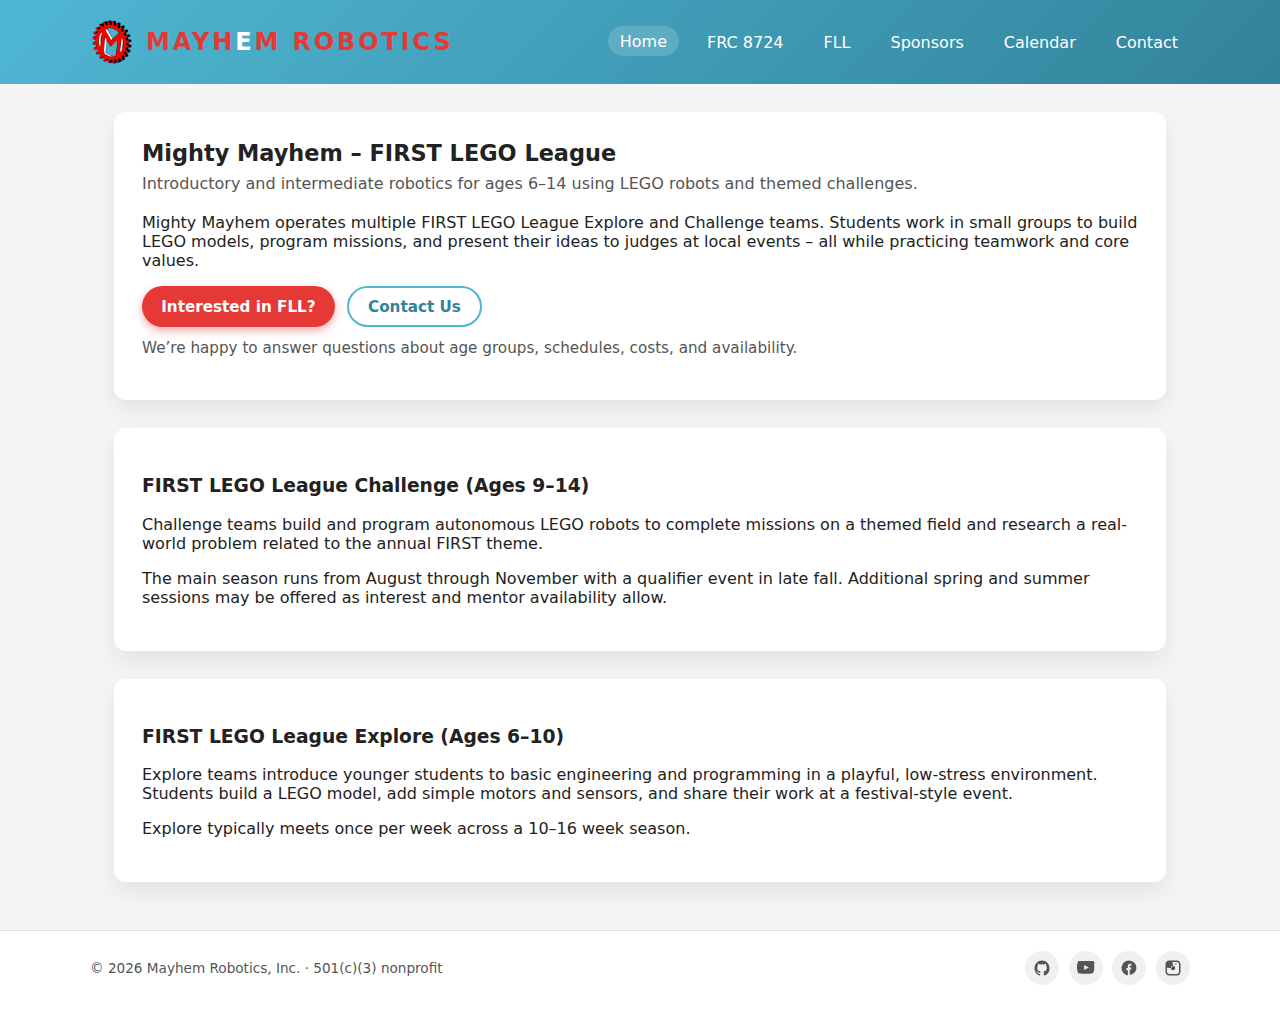
<file: fll.html>
<!DOCTYPE html>
<html lang="en">

<head>
  <title>Mighty Mayhem | FIRST LEGO League Teams in Bedford, NH</title>

  <meta name="description"
    content="Mighty Mayhem runs FIRST LEGO League Explore and Challenge teams for elementary and middle school students in Bedford, New Hampshire." />

  <meta charset="UTF-8">
  <title>Mighty Mayhem – FIRST LEGO League</title>
  <meta name="viewport" content="width=device-width, initial-scale=1">
  <link rel="stylesheet" href="css/styles.css">
</head>

<body>
  <!-- header omitted for brevity: copy from frc.html and change nav-active -->
  <header class="site-header">
    <div class="site-header-inner">
      <div class="brand">
        <a class="logo-swap" href="index.html" aria-label="Mayhem Robotics home">
          <img src="images/mayhemlogo.png" alt="Mayhem Robotics logo" class="logo-img logo-default" />
          <img src="images/jorge.png" alt="Jorge mascot" class="logo-img logo-hover" />
        </a>
        <div class="brand-title">MAYH<span>E</span>M ROBOTICS</div>
      </div>

      <nav class="nav">
        <a href="index.html" class="nav-active">Home</a>
        <a href="frc.html">FRC 8724</a>
        <a href="fll.html">FLL</a>
        <a href="sponsors.html">Sponsors</a>
        <a href="calendar.html">Calendar</a>
        <a href="contact.html">Contact</a>
      </nav>
    </div>
  </header>

  <main class="main">
    <section class="section">
      <h2 class="section-title">Mighty Mayhem – FIRST LEGO League</h2>
      <p class="section-subtitle">
        Introductory and intermediate robotics for ages 6–14 using LEGO robots and themed challenges.
      </p>
      <p>
        Mighty Mayhem operates multiple FIRST LEGO League Explore and Challenge teams. Students work in
        small groups to build LEGO models, program missions, and present their ideas to judges at local
        events – all while practicing teamwork and core values.
      </p>
      <div class="button-row">
        <a class="btn btn-primary"
          href="mailto:joinmayhem@mayhemrobotics.org?subject=FLL%20Interest%20-%20Mighty%20Mayhem">
          Interested in FLL?
        </a>

        <a class="btn btn-outline" href="contact.html">
          Contact Us
        </a>
      </div>
      <p style="margin-top: 0.75rem; color: var(--text-muted); font-size: 0.95rem;">
        We’re happy to answer questions about age groups, schedules, costs, and availability.
      </p>

    </section>

    <section class="section" id="challenge">
      <h3>FIRST LEGO League Challenge (Ages 9–14)</h3>
      <p>
        Challenge teams build and program autonomous LEGO robots to complete missions on a themed field
        and research a real-world problem related to the annual FIRST theme.
      </p>
      <p>
        The main season runs from August through November with a qualifier event in late fall. Additional
        spring and summer sessions may be offered as interest and mentor availability allow.
      </p>
    </section>

    <section class="section" id="explore">
      <h3>FIRST LEGO League Explore (Ages 6–10)</h3>
      <p>
        Explore teams introduce younger students to basic engineering and programming in a playful,
        low-stress environment. Students build a LEGO model, add simple motors and sensors, and share
        their work at a festival-style event.
      </p>
      <p>
        Explore typically meets once per week across a 10–16 week season.
      </p>
    </section>
  </main>

  <footer class="site-footer">
    <div class="site-footer-inner">
      <div>
        &copy; <span id="year"></span> Mayhem Robotics, Inc. · 501(c)(3) nonprofit
      </div>

      <div class="social-links">
        <a href="https://github.com/frc8724" target="_blank" rel="noopener" aria-label="Mayhem Robotics on GitHub">
          <!-- GitHub -->
          <svg viewBox="0 0 24 24" aria-hidden="true">
            <path
              d="M12 2C6.48 2 2 6.58 2 12.26c0 4.53 2.87 8.38 6.84 9.73.5.1.68-.22.68-.48 0-.24-.01-.88-.01-1.72-2.78.62-3.37-1.36-3.37-1.36-.45-1.17-1.11-1.48-1.11-1.48-.91-.64.07-.63.07-.63 1 .07 1.53 1.05 1.53 1.05.9 1.56 2.36 1.11 2.94.85.09-.67.35-1.11.63-1.37-2.22-.26-4.56-1.14-4.56-5.06 0-1.12.39-2.04 1.03-2.76-.1-.26-.45-1.31.1-2.73 0 0 .84-.27 2.75 1.05a9.3 9.3 0 012.5-.35c.85 0 1.71.12 2.5.35 1.9-1.32 2.75-1.05 2.75-1.05.55 1.42.2 2.47.1 2.73.64.72 1.03 1.64 1.03 2.76 0 3.93-2.34 4.8-4.57 5.06.36.32.68.94.68 1.9 0 1.37-.01 2.47-.01 2.8 0 .27.18.59.69.48A10.02 10.02 0 0022 12.26C22 6.58 17.52 2 12 2z" />
          </svg>
        </a>

        <a href="https://www.youtube.com/channel/UCydcZw_OjwCl5H2dDamZOfw" target="_blank" rel="noopener"
          aria-label="Mayhem Robotics on YouTube">
          <!-- YouTube -->
          <svg viewBox="0 0 24 24" aria-hidden="true">
            <path
              d="M23.5 6.2s-.2-1.7-.9-2.4c-.8-.9-1.7-.9-2.1-1C17.6 2.5 12 2.5 12 2.5h0s-5.6 0-8.5.3c-.4.1-1.3.1-2.1 1C.7 4.5.5 6.2.5 6.2S0 8.2 0 10.3v1.4c0 2.1.5 4.1.5 4.1s.2 1.7.9 2.4c.8.9 1.9.9 2.4 1 1.7.2 7.2.3 7.2.3s5.6 0 8.5-.3c.4-.1 1.3-.1 2.1-1 .7-.7.9-2.4.9-2.4s.5-2 .5-4.1v-1.4c0-2.1-.5-4.1-.5-4.1zM9.6 14.8V7.9l6.2 3.5-6.2 3.4z" />
          </svg>
        </a>

        <a href="https://www.facebook.com/FRC8724Mayhem" target="_blank" rel="noopener"
          aria-label="Mayhem Robotics on Facebook">
          <!-- Facebook -->
          <svg viewBox="0 0 24 24" aria-hidden="true">
            <path
              d="M22 12a10 10 0 10-11.5 9.9v-7h-2v-2.9h2V9.4c0-2 1.2-3.1 3-3.1.9 0 1.8.2 1.8.2v2h-1c-1 0-1.3.6-1.3 1.2v1.5h2.3l-.4 2.9h-1.9v7A10 10 0 0022 12z" />
          </svg>
        </a>

        <a href="https://instagram.com/8724_mayhem_robotics" target="_blank" rel="noopener"
          aria-label="Mayhem Robotics on Instagram">
          <!-- Instagram -->
          <svg viewBox="0 0 24 24" aria-hidden="true">
            <path
              d="M7 2C4.2 2 2 4.2 2 7v10c0 2.8 2.2 5 5 5h10c2.8 0 5-2.2 5-5V7c0-2.8-2.2-5-5-5H7zm10 2c1.7 0 3 1.3 3 3v10c0 1.7-1.3 3-3 3H7c-1.7 0-3-1.3-3-3V7c0-1.7 1.3-3 3-3h10zm-5 3.3A4.7 4.7 0 107.3 12 4.7 4.7 0 0012 7.3zm0 7.7a3 3 0 113-3 3 3 0 01-3 3zm4.9-8.4a1.1 1.1 0 11-1.1-1.1 1.1 1.1 0 011.1 1.1z" />
          </svg>
        </a>
      </div>
    </div>
  </footer>

  <script>
    document.getElementById('year').textContent = new Date().getFullYear();
  </script>
</body>

</html>
</file>
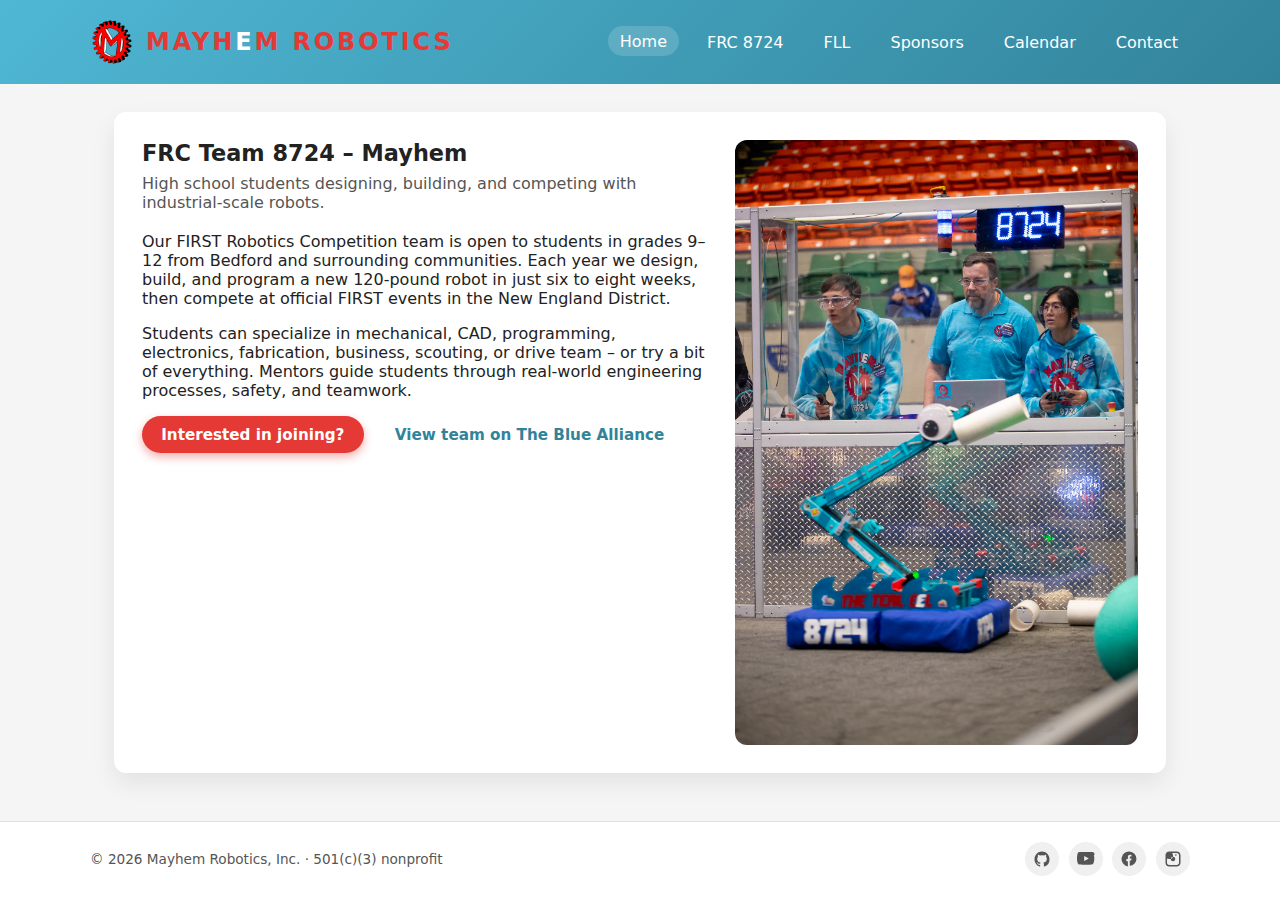
<file: frc.html>
<!DOCTYPE html>
<html lang="en">

<head>
  <meta charset="UTF-8">
  <title>Mayhem – FRC Team 8724</title>
  <meta name="viewport" content="width=device-width, initial-scale=1">
  <link rel="stylesheet" href="css/styles.css">
</head>

<body>
  <!-- Same header -->
  <header class="site-header">
    <div class="site-header-inner">
      <div class="brand">
        <a class="logo-swap" href="index.html" aria-label="Mayhem Robotics home">
          <img src="images/mayhemlogo.png" alt="Mayhem Robotics logo" class="logo-img logo-default" />
          <img src="images/jorge.png" alt="Jorge mascot" class="logo-img logo-hover" />
        </a>
        <div class="brand-title">MAYH<span>E</span>M ROBOTICS</div>
      </div>

      <nav class="nav">
        <a href="index.html" class="nav-active">Home</a>
        <a href="frc.html">FRC 8724</a>
        <a href="fll.html">FLL</a>
        <a href="sponsors.html">Sponsors</a>
        <a href="calendar.html">Calendar</a>
        <a href="contact.html">Contact</a>
      </nav>
    </div>
  </header>

  <main class="main">
    <section class="section two-column">
      <div>
        <h2 class="section-title">FRC Team 8724 – Mayhem</h2>
        <p class="section-subtitle">
          High school students designing, building, and competing with industrial-scale robots.
        </p>
        <p>
          Our FIRST Robotics Competition team is open to students in grades 9–12 from Bedford and
          surrounding communities. Each year we design, build, and program a new 120-pound robot in just
          six to eight weeks, then compete at official FIRST events in the New England District.
        </p>
        <p>
          Students can specialize in mechanical, CAD, programming, electronics, fabrication, business,
          scouting, or drive team – or try a bit of everything. Mentors guide students through
          real-world engineering processes, safety, and teamwork.
        </p>
        <div class="button-row">
          <a href="contact.html" class="btn btn-primary">Interested in joining?</a>
          <a href="https://www.thebluealliance.com/team/8724" class="btn btn-ghost" target="_blank" rel="noopener">
            View team on The Blue Alliance
          </a>
        </div>
      </div>
      <div class="image-panel">
        <img src="images/tealeel.JPG" alt="FRC 8724 robot on the field">
      </div>
    </section>

    <!-- Add more sections as needed: season schedule, expectations, etc. -->
  </main>

  <footer class="site-footer">
    <div class="site-footer-inner">
      <div>
        &copy; <span id="year"></span> Mayhem Robotics, Inc. · 501(c)(3) nonprofit
      </div>

      <div class="social-links">
        <a href="https://github.com/frc8724" target="_blank" rel="noopener" aria-label="Mayhem Robotics on GitHub">
          <!-- GitHub -->
          <svg viewBox="0 0 24 24" aria-hidden="true">
            <path
              d="M12 2C6.48 2 2 6.58 2 12.26c0 4.53 2.87 8.38 6.84 9.73.5.1.68-.22.68-.48 0-.24-.01-.88-.01-1.72-2.78.62-3.37-1.36-3.37-1.36-.45-1.17-1.11-1.48-1.11-1.48-.91-.64.07-.63.07-.63 1 .07 1.53 1.05 1.53 1.05.9 1.56 2.36 1.11 2.94.85.09-.67.35-1.11.63-1.37-2.22-.26-4.56-1.14-4.56-5.06 0-1.12.39-2.04 1.03-2.76-.1-.26-.45-1.31.1-2.73 0 0 .84-.27 2.75 1.05a9.3 9.3 0 012.5-.35c.85 0 1.71.12 2.5.35 1.9-1.32 2.75-1.05 2.75-1.05.55 1.42.2 2.47.1 2.73.64.72 1.03 1.64 1.03 2.76 0 3.93-2.34 4.8-4.57 5.06.36.32.68.94.68 1.9 0 1.37-.01 2.47-.01 2.8 0 .27.18.59.69.48A10.02 10.02 0 0022 12.26C22 6.58 17.52 2 12 2z" />
          </svg>
        </a>

        <a href="https://www.youtube.com/channel/UCydcZw_OjwCl5H2dDamZOfw" target="_blank" rel="noopener"
          aria-label="Mayhem Robotics on YouTube">
          <!-- YouTube -->
          <svg viewBox="0 0 24 24" aria-hidden="true">
            <path
              d="M23.5 6.2s-.2-1.7-.9-2.4c-.8-.9-1.7-.9-2.1-1C17.6 2.5 12 2.5 12 2.5h0s-5.6 0-8.5.3c-.4.1-1.3.1-2.1 1C.7 4.5.5 6.2.5 6.2S0 8.2 0 10.3v1.4c0 2.1.5 4.1.5 4.1s.2 1.7.9 2.4c.8.9 1.9.9 2.4 1 1.7.2 7.2.3 7.2.3s5.6 0 8.5-.3c.4-.1 1.3-.1 2.1-1 .7-.7.9-2.4.9-2.4s.5-2 .5-4.1v-1.4c0-2.1-.5-4.1-.5-4.1zM9.6 14.8V7.9l6.2 3.5-6.2 3.4z" />
          </svg>
        </a>

        <a href="https://www.facebook.com/FRC8724Mayhem" target="_blank" rel="noopener"
          aria-label="Mayhem Robotics on Facebook">
          <!-- Facebook -->
          <svg viewBox="0 0 24 24" aria-hidden="true">
            <path
              d="M22 12a10 10 0 10-11.5 9.9v-7h-2v-2.9h2V9.4c0-2 1.2-3.1 3-3.1.9 0 1.8.2 1.8.2v2h-1c-1 0-1.3.6-1.3 1.2v1.5h2.3l-.4 2.9h-1.9v7A10 10 0 0022 12z" />
          </svg>
        </a>

        <a href="https://instagram.com/8724_mayhem_robotics" target="_blank" rel="noopener"
          aria-label="Mayhem Robotics on Instagram">
          <!-- Instagram -->
          <svg viewBox="0 0 24 24" aria-hidden="true">
            <path
              d="M7 2C4.2 2 2 4.2 2 7v10c0 2.8 2.2 5 5 5h10c2.8 0 5-2.2 5-5V7c0-2.8-2.2-5-5-5H7zm10 2c1.7 0 3 1.3 3 3v10c0 1.7-1.3 3-3 3H7c-1.7 0-3-1.3-3-3V7c0-1.7 1.3-3 3-3h10zm-5 3.3A4.7 4.7 0 107.3 12 4.7 4.7 0 0012 7.3zm0 7.7a3 3 0 113-3 3 3 0 01-3 3zm4.9-8.4a1.1 1.1 0 11-1.1-1.1 1.1 1.1 0 011.1 1.1z" />
          </svg>
        </a>
      </div>
    </div>
  </footer>

  <script>
    document.getElementById('year').textContent = new Date().getFullYear();
  </script>
</body>

</html>
</file>
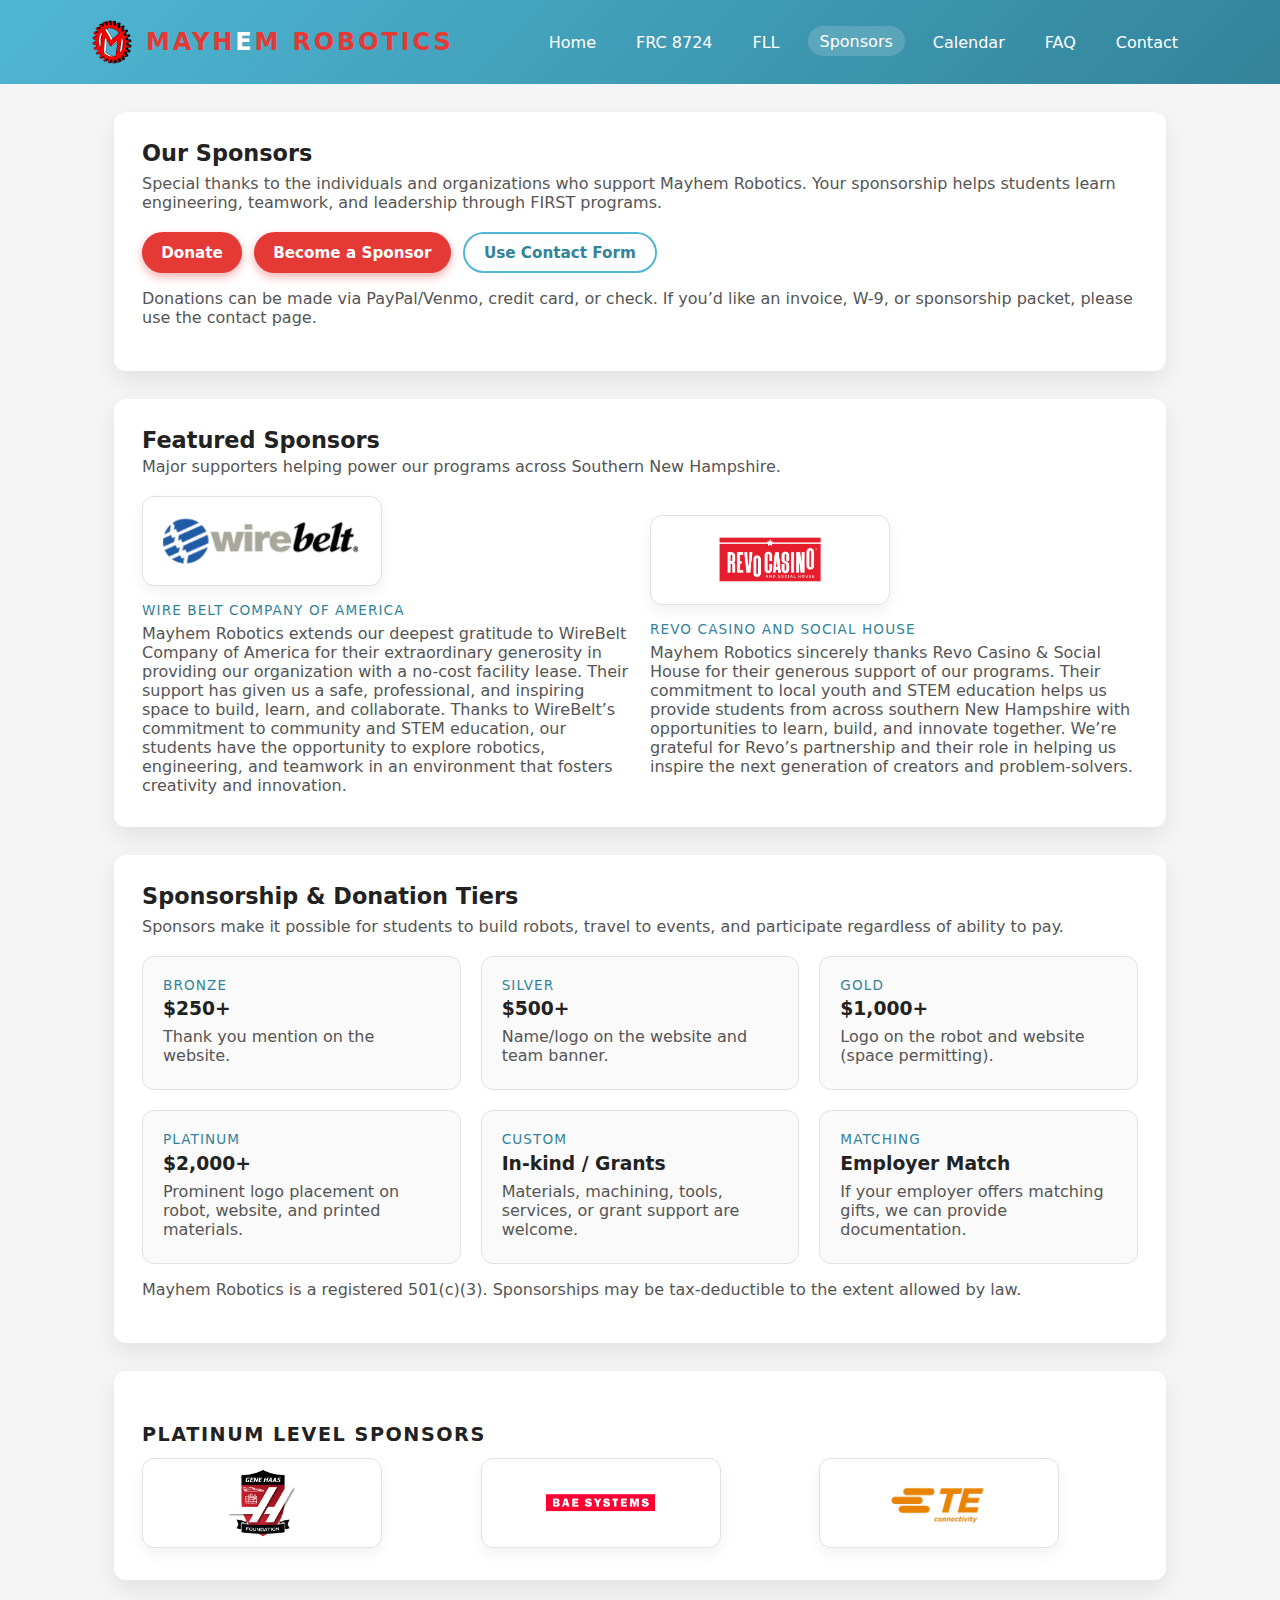
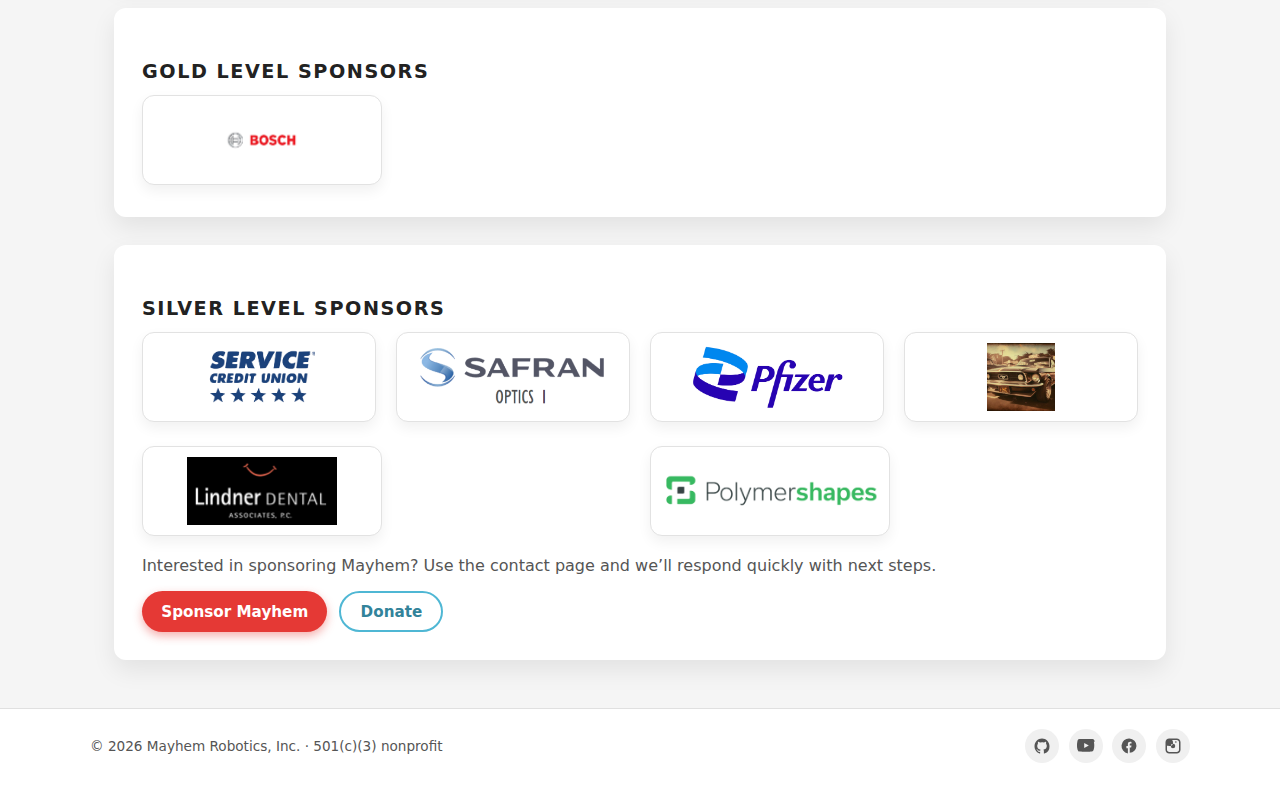
<file: sponsors.html>
<!DOCTYPE html>
<html lang="en">

<head>
    <title>Sponsors | Support Mayhem Robotics in Bedford, NH</title>

    <meta name="description"
        content="Learn how sponsors support Mayhem Robotics, a 501(c)(3) nonprofit in Bedford, New Hampshire, providing students with access to FIRST robotics programs and STEM education." />

    <meta charset="UTF-8" />
    <title>Sponsors – Mayhem Robotics</title>
    <meta name="viewport" content="width=device-width, initial-scale=1" />
    <meta name="description"
        content="Mayhem Robotics sponsors and supporters. Thank you for helping students learn STEM and leadership through FIRST Robotics." />
    <link rel="stylesheet" href="css/styles.css" />
</head>

<body>
    <header class="site-header">
        <div class="site-header-inner">
            <div class="brand">
                <a class="logo-swap" href="index.html" aria-label="Mayhem Robotics home">
                    <img src="images/mayhemlogo.png" alt="Mayhem Robotics logo" class="logo-img logo-default" />
                    <img src="images/jorge.png" alt="Jorge mascot" class="logo-img logo-hover" />
                </a>
                <div class="brand-title">MAYH<span>E</span>M ROBOTICS</div>
            </div>

            <nav class="nav">
                <a href="index.html">Home</a>
                <a href="frc.html">FRC 8724</a>
                <a href="fll.html">FLL</a>
                <a href="sponsors.html" class="nav-active">Sponsors</a>
                <a href="calendar.html">Calendar</a>
                <a href="faq.html">FAQ</a>
                <a href="contact.html">Contact</a>
            </nav>
        </div>
    </header>

    <main class="main">
        <!-- Page intro -->
        <section class="section">
            <h2 class="section-title">Our Sponsors</h2>
            <p class="section-subtitle">
                Special thanks to the individuals and organizations who support Mayhem Robotics. Your sponsorship
                helps students learn engineering, teamwork, and leadership through FIRST programs.
            </p>

            <div class="button-row">
                <!-- Replace with your real donate link(s) -->
                <a class="btn btn-primary" href="https://www.paypal.com/ncp/payment/C8CTKR5T9KEPS" target="_blank"
                    rel="noopener">Donate</a>


                <a class="btn btn-primary" href="mailto:joinmayhem@mayhemrobotics.org?subject=Mayhem%20Robotics%20Sponsorship%20Inquiry&body=Hello%20Mayhem%20Robotics%20Team%2C%0D%0A%0D%0A
              I%20am%20interested%20in%20learning%20more%20about%20sponsoring%20Mayhem%20Robotics.%0D%0A%0D%0A
              Name%3A%0D%0A
              Organization%3A%0D%0A
              Phone%3A%0D%0A
              Email%3A%0D%0A%0D%0A
              Thank%20you%2C">
                    Become a Sponsor
                </a>

                <a class="btn btn-outline" href="contact.html">
                    Use Contact Form
                </a>


            </div>


            <p style="margin-top: 1rem; color: var(--text-muted);">
                Donations can be made via PayPal/Venmo, credit card, or check. If you’d like an invoice, W-9,
                or sponsorship packet, please use the contact page.
            </p>
        </section>

        <!-- Highlight / featured sponsors (top of page) -->
        <section class="section">
            <h3 class="section-title" style="margin-bottom: 0.25rem;">Featured Sponsors</h3>
            <p class="section-subtitle">Major supporters helping power our programs across Southern New Hampshire.</p>

            <div class="sponsor-row">
                <div class="sponsor-card">
                    <img class="sponsor-logo" src="images/wirebelt.png" alt="Wire Belt Company of America logo" />
                    <p class="program-meta" style="margin-top: 0.75rem;">Wire Belt Company of America</p>
                    <p style="margin: 0.25rem 0; color: var(--text-muted);">
                        Mayhem Robotics extends our deepest gratitude to WireBelt Company of America for their
                        extraordinary generosity in providing our organization with a no-cost facility lease. Their
                        support has given us a safe, professional, and inspiring space to build, learn, and collaborate.
                        Thanks to WireBelt’s commitment to community and STEM education, our students have the
                        opportunity to explore robotics, engineering, and teamwork in an environment that fosters
                        creativity and innovation.

                    </p>
                </div>

                <div class="sponsor-card">
                    <img class="sponsor-logo" src="images/revo.png" alt="Revo Casino and Social House logo" />
                    <p class="program-meta" style="margin-top: 0.75rem;">Revo Casino and Social House</p>
                    <p style="margin: 0.25rem 0; color: var(--text-muted);">
                        Mayhem Robotics sincerely thanks Revo Casino & Social House for their generous support of our
                        programs. Their commitment to local youth and STEM education helps us provide students from
                        across southern New Hampshire with opportunities to learn, build, and innovate together.
                        We’re grateful for Revo’s partnership and their role in helping us inspire the next generation
                        of creators and problem-solvers.
                    </p>

                </div>
            </div>

        </section>

        <!-- Donation tiers -->
        <section class="section">
            <h3 class="section-title">Sponsorship & Donation Tiers</h3>
            <p class="section-subtitle">
                Sponsors make it possible for students to build robots, travel to events, and participate regardless of
                ability to pay.
            </p>

            <div class="program-grid">
                <article class="program-card">
                    <div class="program-meta">Bronze</div>
                    <h3>$250+</h3>
                    <p>Thank you mention on the website.</p>
                </article>

                <article class="program-card">
                    <div class="program-meta">Silver</div>
                    <h3>$500+</h3>
                    <p>Name/logo on the website and team banner.</p>
                </article>

                <article class="program-card">
                    <div class="program-meta">Gold</div>
                    <h3>$1,000+</h3>
                    <p>Logo on the robot and website (space permitting).</p>
                </article>

                <article class="program-card">
                    <div class="program-meta">Platinum</div>
                    <h3>$2,000+</h3>
                    <p>Prominent logo placement on robot, website, and printed materials.</p>
                </article>

                <article class="program-card">
                    <div class="program-meta">Custom</div>
                    <h3>In-kind / Grants</h3>
                    <p>Materials, machining, tools, services, or grant support are welcome.</p>
                </article>

                <article class="program-card">
                    <div class="program-meta">Matching</div>
                    <h3>Employer Match</h3>
                    <p>If your employer offers matching gifts, we can provide documentation.</p>
                </article>
            </div>

            <p style="margin-top: 1rem; color: var(--text-muted);">
                Mayhem Robotics is a registered 501(c)(3). Sponsorships may be tax-deductible to the extent allowed by
                law.
            </p>
        </section>

        <!-- Platinum -->
        <section class="section">
            <div class="sponsor-tier-title">Platinum Level Sponsors</div>
            <div class="sponsor-row">
                <div class="sponsor-card">
                    <img class="sponsor-logo" src="images/genehaas.png" alt="Gene Haas Foundation logo" />
                </div>
                <div class="sponsor-card">
                    <img class="sponsor-logo" src="images/bae.png" alt="BAE Systems logo" />
                </div>
                <div class="sponsor-card">
                    <img class="sponsor-logo" src="images/teconnectivity.jpg" alt="TE Connectivity logo" />
                </div>
            </div>
        </section>

        <!-- Gold -->
        <section class="section">
            <div class="sponsor-tier-title">Gold Level Sponsors</div>
            <div class="sponsor-row">
                <div class="sponsor-card">
                    <img class="sponsor-logo" src="images/bosch.jpg" alt="Bosch logo" />
                </div>
            </div>
        </section>

        <!-- Silver -->
        <section class="section">
            <div class="sponsor-tier-title">Silver Level Sponsors</div>
            <div class="sponsor-row">
                <div class="sponsor-card">
                    <img class="sponsor-logo" src="images/servicecu.png" alt="Service Credit Union logo" />
                </div>
                <div class="sponsor-card">
                    <img class="sponsor-logo" src="images/safran.png" alt="Safran logo" />
                </div>
                <div class="sponsor-card">
                    <img class="sponsor-logo" src="images/pfizer.png" alt="Pfizer logo" />
                </div>
                <div class="sponsor-card">
                    <img class="sponsor-logo" src="images/gpachyli.jpg" alt="Henryk Chylinski logo" />
                </div>
                <div class="sponsor-card">
                    <img class="sponsor-logo" src="images/lindner.png" alt="Lindner Dental logo" />
                </div>
                <div class="sponsor-card">
                    <img class="sponsor-logo" src="images/polymer.png" alt="Polymer Shapes Logo" />
                </div>               
            </div>

            <p style="margin-top: 1rem; color: var(--text-muted);">
                Interested in sponsoring Mayhem? Use the contact page and we’ll respond quickly with next steps.
            </p>

            <div class="button-row">
                <a class="btn btn-primary" href="contact.html">Sponsor Mayhem</a>
                <a class="btn btn-outline" href="https://your-paypal-or-venmo-link-here" target="_blank"
                    rel="noopener">Donate</a>
            </div>
        </section>
    </main>

    <footer class="site-footer">
        <div class="site-footer-inner">
            <div>
                &copy; <span id="year"></span> Mayhem Robotics, Inc. · 501(c)(3) nonprofit
            </div>

            <div class="social-links">
                <a href="https://github.com/frc8724" target="_blank" rel="noopener"
                    aria-label="Mayhem Robotics on GitHub">
                    <!-- GitHub -->
                    <svg viewBox="0 0 24 24" aria-hidden="true">
                        <path
                            d="M12 2C6.48 2 2 6.58 2 12.26c0 4.53 2.87 8.38 6.84 9.73.5.1.68-.22.68-.48 0-.24-.01-.88-.01-1.72-2.78.62-3.37-1.36-3.37-1.36-.45-1.17-1.11-1.48-1.11-1.48-.91-.64.07-.63.07-.63 1 .07 1.53 1.05 1.53 1.05.9 1.56 2.36 1.11 2.94.85.09-.67.35-1.11.63-1.37-2.22-.26-4.56-1.14-4.56-5.06 0-1.12.39-2.04 1.03-2.76-.1-.26-.45-1.31.1-2.73 0 0 .84-.27 2.75 1.05a9.3 9.3 0 012.5-.35c.85 0 1.71.12 2.5.35 1.9-1.32 2.75-1.05 2.75-1.05.55 1.42.2 2.47.1 2.73.64.72 1.03 1.64 1.03 2.76 0 3.93-2.34 4.8-4.57 5.06.36.32.68.94.68 1.9 0 1.37-.01 2.47-.01 2.8 0 .27.18.59.69.48A10.02 10.02 0 0022 12.26C22 6.58 17.52 2 12 2z" />
                    </svg>
                </a>

                <a href="https://www.youtube.com/channel/UCydcZw_OjwCl5H2dDamZOfw" target="_blank" rel="noopener"
                    aria-label="Mayhem Robotics on YouTube">
                    <!-- YouTube -->
                    <svg viewBox="0 0 24 24" aria-hidden="true">
                        <path
                            d="M23.5 6.2s-.2-1.7-.9-2.4c-.8-.9-1.7-.9-2.1-1C17.6 2.5 12 2.5 12 2.5h0s-5.6 0-8.5.3c-.4.1-1.3.1-2.1 1C.7 4.5.5 6.2.5 6.2S0 8.2 0 10.3v1.4c0 2.1.5 4.1.5 4.1s.2 1.7.9 2.4c.8.9 1.9.9 2.4 1 1.7.2 7.2.3 7.2.3s5.6 0 8.5-.3c.4-.1 1.3-.1 2.1-1 .7-.7.9-2.4.9-2.4s.5-2 .5-4.1v-1.4c0-2.1-.5-4.1-.5-4.1zM9.6 14.8V7.9l6.2 3.5-6.2 3.4z" />
                    </svg>
                </a>

                <a href="https://www.facebook.com/FRC8724Mayhem" target="_blank" rel="noopener"
                    aria-label="Mayhem Robotics on Facebook">
                    <!-- Facebook -->
                    <svg viewBox="0 0 24 24" aria-hidden="true">
                        <path
                            d="M22 12a10 10 0 10-11.5 9.9v-7h-2v-2.9h2V9.4c0-2 1.2-3.1 3-3.1.9 0 1.8.2 1.8.2v2h-1c-1 0-1.3.6-1.3 1.2v1.5h2.3l-.4 2.9h-1.9v7A10 10 0 0022 12z" />
                    </svg>
                </a>

                <a href="https://instagram.com/8724_mayhem_robotics" target="_blank" rel="noopener"
                    aria-label="Mayhem Robotics on Instagram">
                    <!-- Instagram -->
                    <svg viewBox="0 0 24 24" aria-hidden="true">
                        <path
                            d="M7 2C4.2 2 2 4.2 2 7v10c0 2.8 2.2 5 5 5h10c2.8 0 5-2.2 5-5V7c0-2.8-2.2-5-5-5H7zm10 2c1.7 0 3 1.3 3 3v10c0 1.7-1.3 3-3 3H7c-1.7 0-3-1.3-3-3V7c0-1.7 1.3-3 3-3h10zm-5 3.3A4.7 4.7 0 107.3 12 4.7 4.7 0 0012 7.3zm0 7.7a3 3 0 113-3 3 3 0 01-3 3zm4.9-8.4a1.1 1.1 0 11-1.1-1.1 1.1 1.1 0 011.1 1.1z" />
                    </svg>
                </a>
            </div>
        </div>
    </footer>

    <script>
        document.getElementById('year').textContent = new Date().getFullYear();
    </script>
</body>

</html>
</file>
<file: css/styles.css>
:root {
  --teal: #4fb7d4;
  /* main brand color */
  --teal-dark: #32839a;
  --accent-red: #e53935;
  /* MAYHEM red */
  --bg-light: #f5f5f5;
  --text-main: #222;
  --text-muted: #555;
  --max-width: 1100px;
  --radius: 12px;
  --shadow-soft: 0 10px 25px rgba(0, 0, 0, 0.08);
}

/* =========================================================
   Base
========================================================= */

*,
*::before,
*::after {
  box-sizing: border-box;
}

body {
  margin: 0;
  font-family: system-ui, -apple-system, BlinkMacSystemFont, "Roboto", sans-serif;
  background: var(--bg-light);
  color: var(--text-main);
}

/* =========================================================
   Header / Navigation
========================================================= */

.site-header {
  background: linear-gradient(135deg, var(--teal), var(--teal-dark));
  color: white;
  padding: 1.25rem 1.5rem;
}

.site-header-inner {
  max-width: var(--max-width);
  margin: 0 auto;
  display: flex;
  align-items: center;
  justify-content: space-between;
  gap: 1.5rem;
}

/* Brand block */
.brand {
  display: flex;
  align-items: center;
  gap: 0.75rem;

  /* Critical: prevents logo/title split across lines */
  flex-wrap: nowrap;
}

/* Title: RED text with WHITE E */
.brand-title {
  font-size: 1.5rem;
  font-weight: 800;
  letter-spacing: 0.12em;
  color: var(--accent-red);
  white-space: nowrap;
  /* Critical: prevents the wrap you saw */
  line-height: 1;
}

.brand-title span {
  color: white;
}

/* If you're still using a plain <img class="brand-logo"> somewhere */
.brand-logo {
  width: 40px;
  height: 40px;
  border-radius: 50%;
  object-fit: cover;
}

/* Navigation */
.nav {
  display: flex;
  gap: 1rem;
  flex-wrap: wrap;
}

.nav a {
  color: white;
  text-decoration: none;
  font-weight: 500;
  padding: 0.35rem 0.75rem;
  border-radius: 999px;
  transition: background 0.2s ease, transform 0.1s ease;
}

.nav a:hover,
.nav a.nav-active {
  background: rgba(255, 255, 255, 0.16);
  transform: translateY(-1px);
}

/* =========================================================
   Layout / Sections
========================================================= */

.main {
  max-width: var(--max-width);
  margin: 1.75rem auto 3rem;
  padding: 0 1.5rem;
}

.section {
  background: white;
  border-radius: var(--radius);
  padding: 1.75rem;
  box-shadow: var(--shadow-soft);
  margin-bottom: 1.75rem;
}

/* =========================================================
   Hero
========================================================= */

.hero {
  display: grid;
  grid-template-columns: minmax(0, 3fr) minmax(0, 2fr);
  gap: 1.75rem;
  align-items: center;
}

.hero h1 {
  font-size: 2.1rem;
  margin: 0 0 0.75rem;
  text-transform: uppercase;
  letter-spacing: 0.15em;
  color: var(--accent-red);
}

.hero p {
  margin: 0 0 0.75rem;
  color: var(--text-muted);
}

.hero-tagline {
  font-weight: 600;
  margin-bottom: 1rem;
}

/* =========================================================
   Buttons
========================================================= */

.button-row {
  display: flex;
  flex-wrap: wrap;
  gap: 0.75rem;
  margin-top: 1rem;
}

.btn {
  display: inline-flex;
  align-items: center;
  justify-content: center;
  padding: 0.6rem 1.2rem;
  border-radius: 999px;
  border: none;
  font-weight: 600;
  font-size: 0.95rem;
  cursor: pointer;
  text-decoration: none;
  transition: background 0.15s ease, transform 0.1s ease, box-shadow 0.1s ease;
}

.btn-primary {
  background: var(--accent-red);
  color: white;
  box-shadow: 0 4px 10px rgba(229, 57, 53, 0.4);
}

.btn-outline {
  background: white;
  color: var(--teal-dark);
  border: 2px solid var(--teal);
}

.btn-ghost {
  background: transparent;
  color: var(--teal-dark);
}

.btn:hover {
  transform: translateY(-1px);
  box-shadow: 0 6px 16px rgba(0, 0, 0, 0.12);
}

.btn:active {
  transform: translateY(0);
  box-shadow: none;
}

/* =========================================================
   Reusable Components
========================================================= */

.section-title {
  font-size: 1.4rem;
  margin: 0 0 0.5rem;
}

.section-subtitle {
  margin: 0 0 1.25rem;
  color: var(--text-muted);
}

.program-grid {
  display: grid;
  grid-template-columns: repeat(3, minmax(0, 1fr));
  gap: 1.25rem;
}

.program-card {
  border-radius: var(--radius);
  border: 1px solid #e2e2e2;
  padding: 1.25rem;
  background: #fafafa;
}

.program-card h3 {
  margin-top: 0;
  margin-bottom: 0.5rem;
}

.program-meta {
  font-size: 0.85rem;
  text-transform: uppercase;
  letter-spacing: 0.08em;
  color: var(--teal-dark);
  margin-bottom: 0.35rem;
}

.program-card p {
  margin: 0.25rem 0;
  color: var(--text-muted);
}

/* Two-column content */
.two-column {
  display: grid;
  grid-template-columns: minmax(0, 1.4fr) minmax(0, 1fr);
  gap: 1.75rem;
  align-items: start;
}

.image-panel img {
  width: 100%;
  border-radius: var(--radius);
  display: block;
}

/* =========================================================
   Sponsors
========================================================= */

.sponsor-tier-title {
  font-size: 1.2rem;
  font-weight: 700;
  margin: 1.5rem 0 0.75rem;
  text-transform: uppercase;
  letter-spacing: 0.08em;
}

.sponsor-row {
  display: flex;
  flex-wrap: wrap;
  gap: 1.25rem;
  align-items: center;
}

.sponsor-card {
  flex: 1 1 220px;
}

.sponsor-logo {
  width: 100%;
  max-width: 240px;
  height: 90px;
  padding: 10px;
  border-radius: 12px;
  border: 1px solid #e2e2e2;
  background: white;
  object-fit: contain;
  box-shadow: 0 6px 14px rgba(0, 0, 0, 0.06);
}

/* =========================================================
   Forms
========================================================= */

form {
  display: grid;
  gap: 0.9rem;
}

label {
  font-weight: 600;
  font-size: 0.95rem;
}

input[type="text"],
input[type="email"],
textarea {
  width: 100%;
  padding: 0.55rem 0.7rem;
  border-radius: 8px;
  border: 1px solid #ccc;
  font: inherit;
}

textarea {
  min-height: 140px;
  resize: vertical;
}

/* =========================================================
   Footer
========================================================= */

.site-footer {
  border-top: 1px solid #e0e0e0;
  padding: 1.25rem 1.5rem 2rem;
  background: white;
}

.site-footer-inner {
  max-width: var(--max-width);
  margin: 0 auto;
  display: flex;
  flex-wrap: wrap;
  gap: 0.75rem;
  justify-content: space-between;
  align-items: center;
  font-size: 0.85rem;
  color: var(--text-muted);
}

/* =========================================================
   Easter Egg (Hover) - Jorge swap
   Note: This is the desktop hover + keyboard focus behavior.
   We'll add mobile tap after you confirm this CSS is stable.
========================================================= */

.logo-swap {
  position: relative;
  width: 40px;
  height: 40px;
  display: inline-block;
  border-radius: 50%;
  overflow: hidden;
  flex: 0 0 auto;
}

.logo-img {
  position: absolute;
  inset: 0;
  width: 100%;
  height: 100%;
  transition: opacity 180ms ease, transform 220ms ease, filter 220ms ease;
}

/* Default logo fills circle */
.logo-default {
  object-fit: cover;
  opacity: 1;
  transform: scale(1);
}

/* Jorge: larger, never cropped */
.logo-hover {
  object-fit: contain;
  padding: 2px;
  /* smaller padding => larger fish */
  opacity: 0;
  transform: scale(1.05) rotate(-4deg);
  filter: drop-shadow(0 0 0 rgba(0, 0, 0, 0));
}

.logo-swap:hover .logo-default,
.logo-swap:focus-visible .logo-default {
  opacity: 0;
}

.logo-swap:hover .logo-hover,
.logo-swap:focus-visible .logo-hover {
  opacity: 1;
  transform: scale(1.28) rotate(6deg);
  filter: drop-shadow(0 6px 10px rgba(0, 0, 0, 0.25));
}

/* Keyboard accessibility */
.logo-swap:focus-visible {
  outline: 2px solid rgba(255, 255, 255, 0.7);
  outline-offset: 2px;
}

/* =========================================================
   Responsive
========================================================= */

@media (max-width: 900px) {
  .brand-title {
    font-size: 1.25rem;
    letter-spacing: 0.08em;
  }
}

@media (max-width: 800px) {

  .hero,
  .two-column,
  .program-grid {
    grid-template-columns: 1fr;
  }

  .site-header-inner {
    flex-direction: column;
    align-items: flex-start;
  }

  .nav {
    justify-content: flex-start;
  }
}

@media (max-width: 700px) {
  .brand-title {
    font-size: 1.1rem;
    letter-spacing: 0.05em;
  }
}

:root {
  --teal: #4fb7d4;
  /* main brand color */
  --teal-dark: #32839a;
  --accent-red: #e53935;
  /* MAYHEM red */
  --bg-light: #f5f5f5;
  --text-main: #222;
  --text-muted: #555;
  --max-width: 1100px;
  --radius: 12px;
  --shadow-soft: 0 10px 25px rgba(0, 0, 0, 0.08);
}

/* =========================================================
   Base
========================================================= */

*,
*::before,
*::after {
  box-sizing: border-box;
}

body {
  margin: 0;
  font-family: system-ui, -apple-system, BlinkMacSystemFont, "Roboto", sans-serif;
  background: var(--bg-light);
  color: var(--text-main);
}

/* =========================================================
   Header / Navigation
========================================================= */

.site-header {
  background: linear-gradient(135deg, var(--teal), var(--teal-dark));
  color: white;
  padding: 1.25rem 1.5rem;
}

.site-header-inner {
  max-width: var(--max-width);
  margin: 0 auto;
  display: flex;
  align-items: center;
  justify-content: space-between;
  gap: 1.5rem;
}

/* Brand block */
.brand {
  display: flex;
  align-items: center;
  gap: 0.75rem;

  /* Critical: prevents logo/title split across lines */
  flex-wrap: nowrap;
}

/* Title: RED text with WHITE E */
.brand-title {
  font-size: 1.5rem;
  font-weight: 800;
  letter-spacing: 0.12em;
  color: var(--accent-red);
  white-space: nowrap;
  /* Critical: prevents the wrap you saw */
  line-height: 1;
}

.brand-title span {
  color: white;
}

/* If you're still using a plain <img class="brand-logo"> somewhere */
.brand-logo {
  width: 40px;
  height: 40px;
  border-radius: 50%;
  object-fit: cover;
}

/* Navigation */
.nav {
  display: flex;
  gap: 1rem;
  flex-wrap: wrap;
}

.nav a {
  color: white;
  text-decoration: none;
  font-weight: 500;
  padding: 0.35rem 0.75rem;
  border-radius: 999px;
  transition: background 0.2s ease, transform 0.1s ease;
}

.nav a:hover,
.nav a.nav-active {
  background: rgba(255, 255, 255, 0.16);
  transform: translateY(-1px);
}

/* =========================================================
   Layout / Sections
========================================================= */

.main {
  max-width: var(--max-width);
  margin: 1.75rem auto 3rem;
  padding: 0 1.5rem;
}

.section {
  background: white;
  border-radius: var(--radius);
  padding: 1.75rem;
  box-shadow: var(--shadow-soft);
  margin-bottom: 1.75rem;
}

/* =========================================================
   Hero
========================================================= */

.hero {
  display: grid;
  grid-template-columns: minmax(0, 3fr) minmax(0, 2fr);
  gap: 1.75rem;
  align-items: center;
}

.hero h1 {
  font-size: 2.1rem;
  margin: 0 0 0.75rem;
  text-transform: uppercase;
  letter-spacing: 0.15em;
  color: var(--accent-red);
}

.hero p {
  margin: 0 0 0.75rem;
  color: var(--text-muted);
}

.hero-tagline {
  font-weight: 600;
  margin-bottom: 1rem;
}

/* =========================================================
   Buttons
========================================================= */

.button-row {
  display: flex;
  flex-wrap: wrap;
  gap: 0.75rem;
  margin-top: 1rem;
}

.btn {
  display: inline-flex;
  align-items: center;
  justify-content: center;
  padding: 0.6rem 1.2rem;
  border-radius: 999px;
  border: none;
  font-weight: 600;
  font-size: 0.95rem;
  cursor: pointer;
  text-decoration: none;
  transition: background 0.15s ease, transform 0.1s ease, box-shadow 0.1s ease;
}

.btn-primary {
  background: var(--accent-red);
  color: white;
  box-shadow: 0 4px 10px rgba(229, 57, 53, 0.4);
}

.btn-outline {
  background: white;
  color: var(--teal-dark);
  border: 2px solid var(--teal);
}

.btn-ghost {
  background: transparent;
  color: var(--teal-dark);
}

.btn:hover {
  transform: translateY(-1px);
  box-shadow: 0 6px 16px rgba(0, 0, 0, 0.12);
}

.btn:active {
  transform: translateY(0);
  box-shadow: none;
}

/* =========================================================
   Reusable Components
========================================================= */

.section-title {
  font-size: 1.4rem;
  margin: 0 0 0.5rem;
}

.section-subtitle {
  margin: 0 0 1.25rem;
  color: var(--text-muted);
}

.program-grid {
  display: grid;
  grid-template-columns: repeat(3, minmax(0, 1fr));
  gap: 1.25rem;
}

.program-card {
  border-radius: var(--radius);
  border: 1px solid #e2e2e2;
  padding: 1.25rem;
  background: #fafafa;
}

.program-card h3 {
  margin-top: 0;
  margin-bottom: 0.5rem;
}

.program-meta {
  font-size: 0.85rem;
  text-transform: uppercase;
  letter-spacing: 0.08em;
  color: var(--teal-dark);
  margin-bottom: 0.35rem;
}

.program-card p {
  margin: 0.25rem 0;
  color: var(--text-muted);
}

/* Two-column content */
.two-column {
  display: grid;
  grid-template-columns: minmax(0, 1.4fr) minmax(0, 1fr);
  gap: 1.75rem;
  align-items: start;
}

.image-panel img {
  width: 100%;
  border-radius: var(--radius);
  display: block;
}

/* =========================================================
   Sponsors
========================================================= */

.sponsor-tier-title {
  font-size: 1.2rem;
  font-weight: 700;
  margin: 1.5rem 0 0.75rem;
  text-transform: uppercase;
  letter-spacing: 0.08em;
}

.sponsor-row {
  display: flex;
  flex-wrap: wrap;
  gap: 1.25rem;
  align-items: center;
}

.sponsor-card {
  flex: 1 1 220px;
}

.sponsor-logo {
  width: 100%;
  max-width: 240px;
  height: 90px;
  padding: 10px;
  border-radius: 12px;
  border: 1px solid #e2e2e2;
  background: white;
  object-fit: contain;
  box-shadow: 0 6px 14px rgba(0, 0, 0, 0.06);
}

/* =========================================================
   Forms
========================================================= */

form {
  display: grid;
  gap: 0.9rem;
}

label {
  font-weight: 600;
  font-size: 0.95rem;
}

input[type="text"],
input[type="email"],
textarea {
  width: 100%;
  padding: 0.55rem 0.7rem;
  border-radius: 8px;
  border: 1px solid #ccc;
  font: inherit;
}

textarea {
  min-height: 140px;
  resize: vertical;
}

/* =========================================================
   Footer
========================================================= */

.site-footer {
  border-top: 1px solid #e0e0e0;
  padding: 1.25rem 1.5rem 2rem;
  background: white;
}

.site-footer-inner {
  max-width: var(--max-width);
  margin: 0 auto;
  display: flex;
  flex-wrap: wrap;
  gap: 0.75rem;
  justify-content: space-between;
  align-items: center;
  font-size: 0.85rem;
  color: var(--text-muted);
}

.footer-links {
  display: flex;
  flex-wrap: wrap;
  gap: 0.6rem;
}

.footer-links a {
  color: var(--text-muted);
  text-decoration: none;
  font-weight: 500;
}

.footer-links a:hover {
  text-decoration: underline;
}

.social-links {
  display: flex;
  gap: 0.6rem;
  align-items: center;
}

.social-links a {
  display: inline-flex;
  width: 34px;
  height: 34px;
  border-radius: 50%;
  align-items: center;
  justify-content: center;
  background: #f0f0f0;
  transition: transform 0.15s ease, background 0.15s ease;
}

.social-links a:hover {
  background: var(--teal);
  transform: translateY(-1px);
}

.social-links svg {
  width: 18px;
  height: 18px;
  fill: var(--text-muted);
}

.social-links a:hover svg {
  fill: white;
}



/* =========================================================
   Easter Egg (Hover) - Jorge swap
   Note: This is the desktop hover + keyboard focus behavior.
   We'll add mobile tap after you confirm this CSS is stable.
========================================================= */

.logo-swap {
  position: relative;
  width: 40px;
  height: 40px;
  display: inline-block;
  border-radius: 50%;
  overflow: hidden;
  flex: 0 0 auto;
}

.logo-img {
  position: absolute;
  inset: 0;
  width: 100%;
  height: 100%;
  transition: opacity 180ms ease, transform 220ms ease, filter 220ms ease;
}

/* Default logo fills circle */
.logo-default {
  object-fit: cover;
  opacity: 1;
  transform: scale(1);
}

/* Jorge: larger, never cropped */
.logo-hover {
  object-fit: contain;
  padding: 2px;
  /* smaller padding => larger fish */
  opacity: 0;
  transform: scale(1.05) rotate(-4deg);
  filter: drop-shadow(0 0 0 rgba(0, 0, 0, 0));
}

.logo-swap:hover .logo-default,
.logo-swap:focus-visible .logo-default {
  opacity: 0;
}

.logo-swap:hover .logo-hover,
.logo-swap:focus-visible .logo-hover {
  opacity: 1;
  transform: scale(1.28) rotate(6deg);
  filter: drop-shadow(0 6px 10px rgba(0, 0, 0, 0.25));
}

/* Keyboard accessibility */
.logo-swap:focus-visible {
  outline: 2px solid rgba(255, 255, 255, 0.7);
  outline-offset: 2px;
}

/* =========================================================
   Responsive
========================================================= */

@media (max-width: 900px) {
  .brand-title {
    font-size: 1.25rem;
    letter-spacing: 0.08em;
  }
}

@media (max-width: 800px) {

  .hero,
  .two-column,
  .program-grid {
    grid-template-columns: 1fr;
  }

  .site-header-inner {
    flex-direction: column;
    align-items: flex-start;
  }

  .nav {
    justify-content: flex-start;
  }
}

@media (max-width: 700px) {
  .brand-title {
    font-size: 1.1rem;
    letter-spacing: 0.05em;
  }
}


/* ===== Jorge clipping hard-fix (put at END of styles.css) ===== */

.logo-swap {
  width: 44px;
  /* slightly bigger gives Jorge room */
  height: 44px;
}

.logo-img {
  object-fit: unset;
  /* prevent inherited cover/contain conflicts */
}

/* default logo fills circle */
.logo-default {
  object-fit: cover;
}

.logo-img.logo-hover {
  object-fit: contain;
  padding: 1px;
}



/* Pop-out on hover without clipping */
.logo-swap:hover .logo-hover,
.logo-swap:focus-visible .logo-hover {
  transform: scale(1.18) rotate(6deg);
  filter: drop-shadow(0 6px 10px rgba(0, 0, 0, 0.25));
}

/* Jorge should NEVER be cropped */
.logo-img.logo-hover {
  object-fit: contain;
  padding: 1px;
  /* optional: try 0px if you want him bigger */
}

.logo-swap:hover .logo-hover,
.logo-swap:focus-visible .logo-hover {
  transform: scale(1.12);
  filter: drop-shadow(0 6px 10px rgba(0, 0, 0, 0.25));
}

/* ===== FAQ page layout (add to css/styles.css) ===== */

.faq-layout {
  display: grid;
  grid-template-columns: minmax(0, 2fr) minmax(0, 1fr);
  gap: 1.75rem;
  align-items: start;
}

.faq-heading {
  margin: 0.25rem 0 0.75rem;
  font-size: 1.15rem;
  text-transform: uppercase;
  letter-spacing: 0.08em;
  color: var(--teal-dark);
}

.faq-item {
  border: 1px solid #e2e2e2;
  border-radius: 12px;
  background: #fafafa;
  margin-bottom: 0.75rem;
  overflow: hidden;
}

.faq-item>summary {
  cursor: pointer;
  list-style: none;
  padding: 0.9rem 1rem;
  font-weight: 700;
}

.faq-item>summary::-webkit-details-marker {
  display: none;
}

.faq-item>summary::after {
  content: "▾";
  float: right;
  color: var(--text-muted);
  transition: transform 0.15s ease;
}

.faq-item[open]>summary::after {
  transform: rotate(180deg);
}

.faq-answer {
  padding: 0 1rem 0.9rem;
  color: var(--text-muted);
}

.faq-answer p {
  margin: 0.5rem 0;
}

.faq-answer ul {
  margin: 0.5rem 0 0.75rem 1.1rem;
}

.faq-card {
  border: 1px solid #e2e2e2;
  border-radius: 12px;
  background: #ffffff;
  box-shadow: 0 6px 14px rgba(0, 0, 0, 0.06);
  padding: 1.25rem;
  margin-bottom: 1rem;
}

.facts-list {
  margin: 0.75rem 0 0;
  padding-left: 1.1rem;
  color: var(--text-muted);
}

.facts-list li {
  margin: 0.35rem 0;
}

.faq-cta {
  margin-top: 1.25rem;
  border: 1px solid #e2e2e2;
  border-radius: 12px;
  background: #ffffff;
  padding: 1rem;
}

/* Responsive */
@media (max-width: 900px) {
  .faq-layout {
    grid-template-columns: 1fr;
  }
}
</file>
